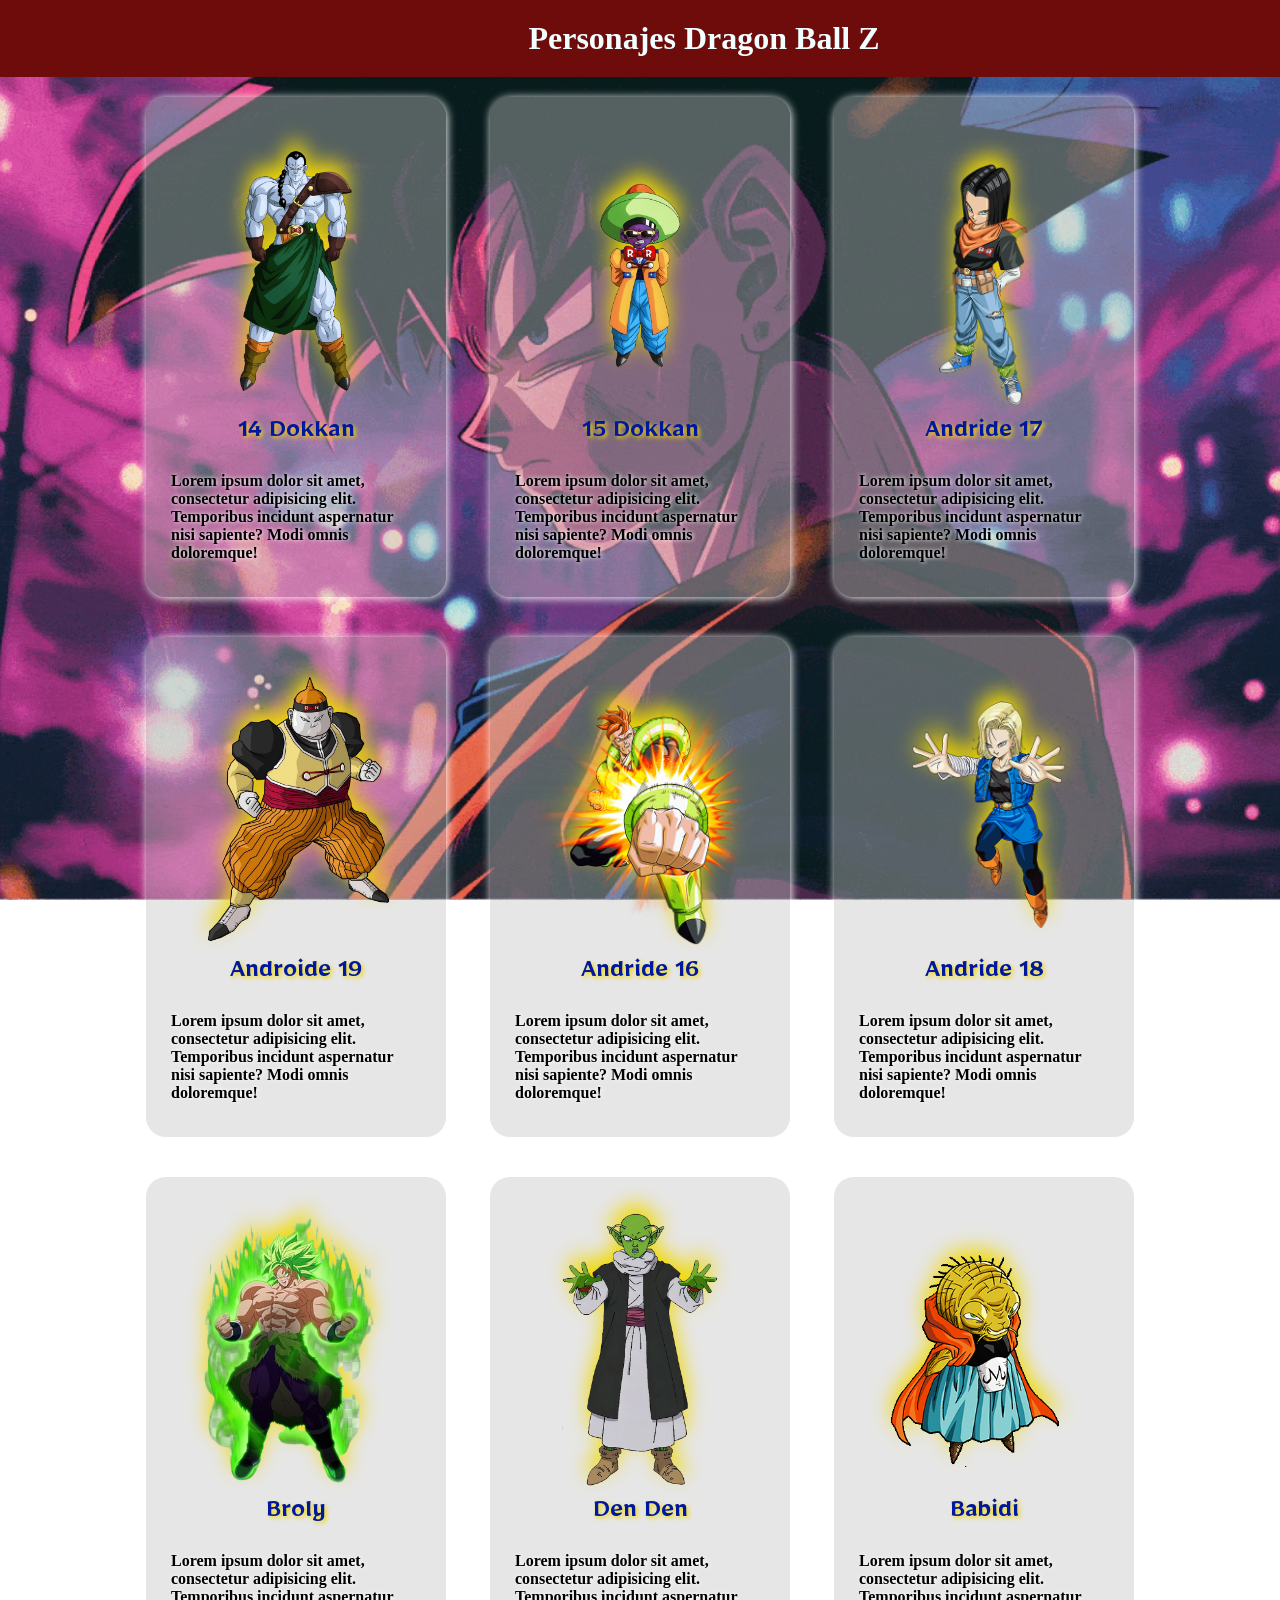
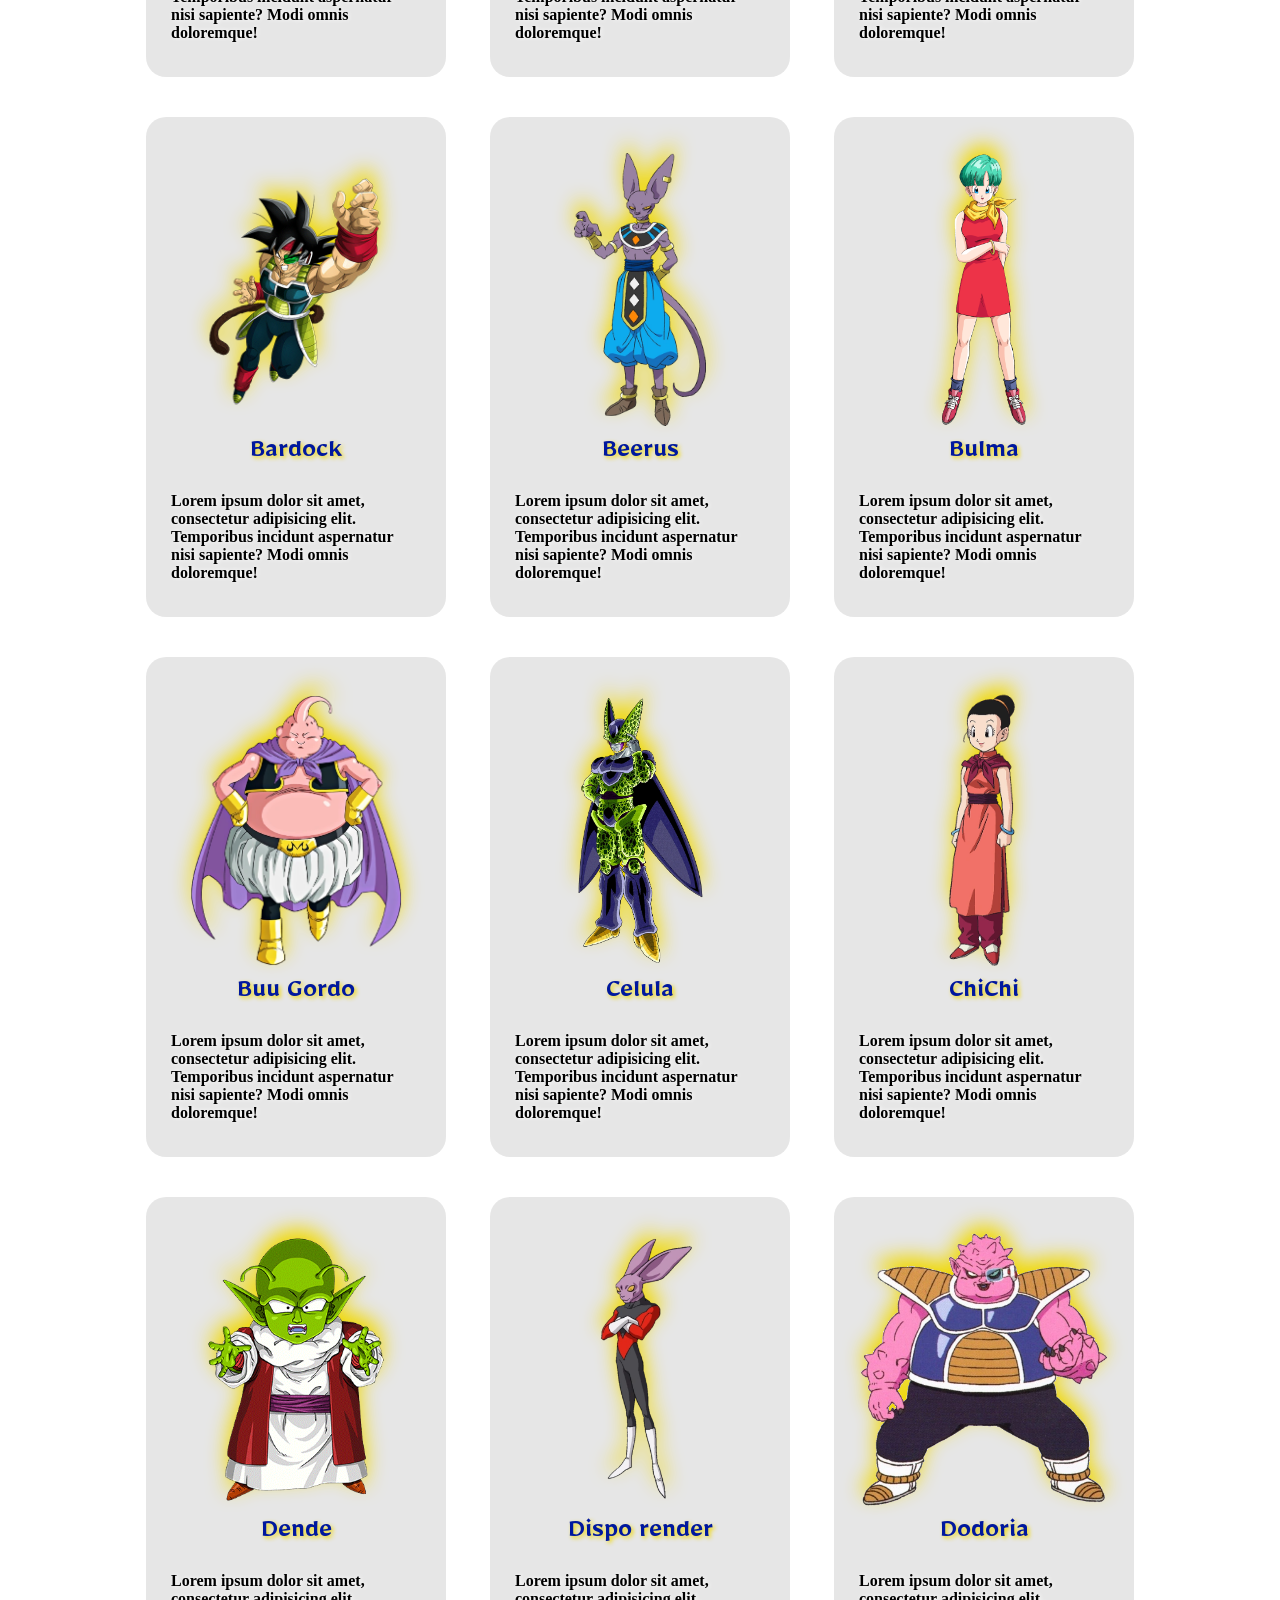
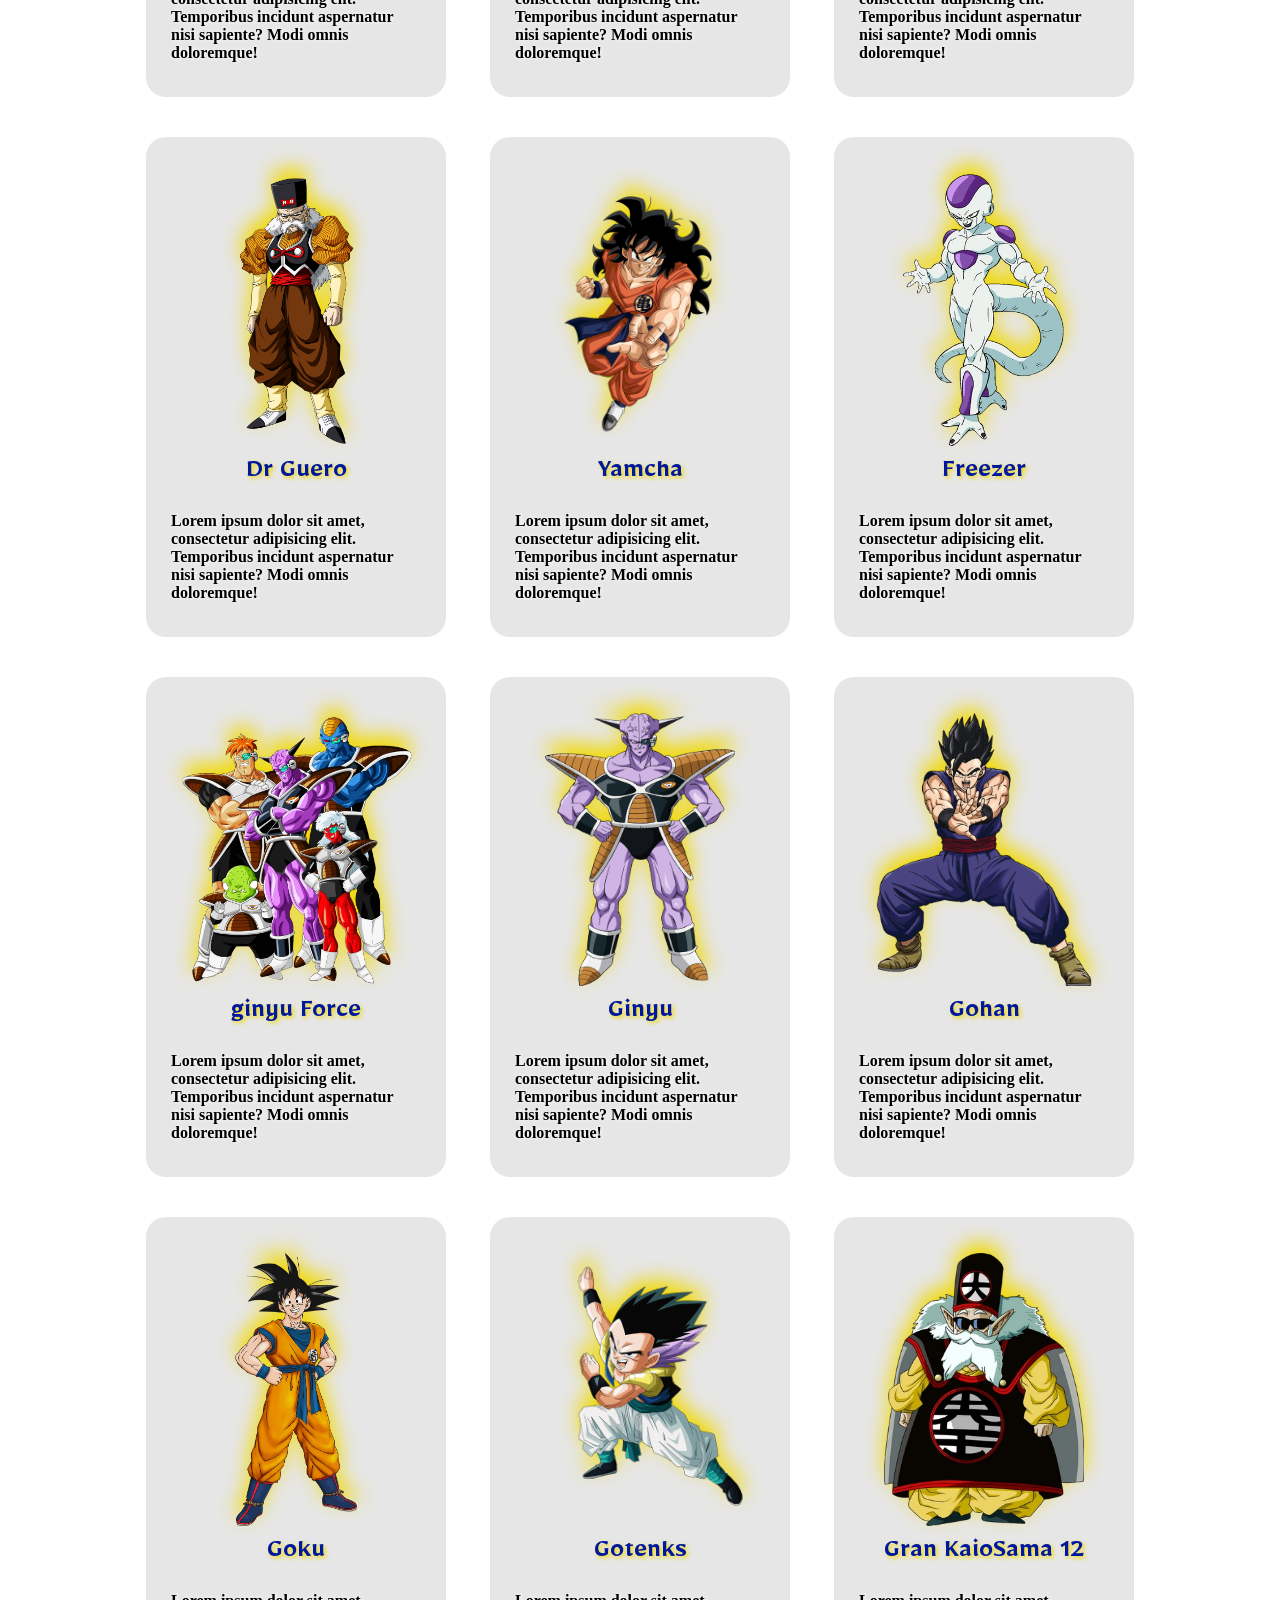
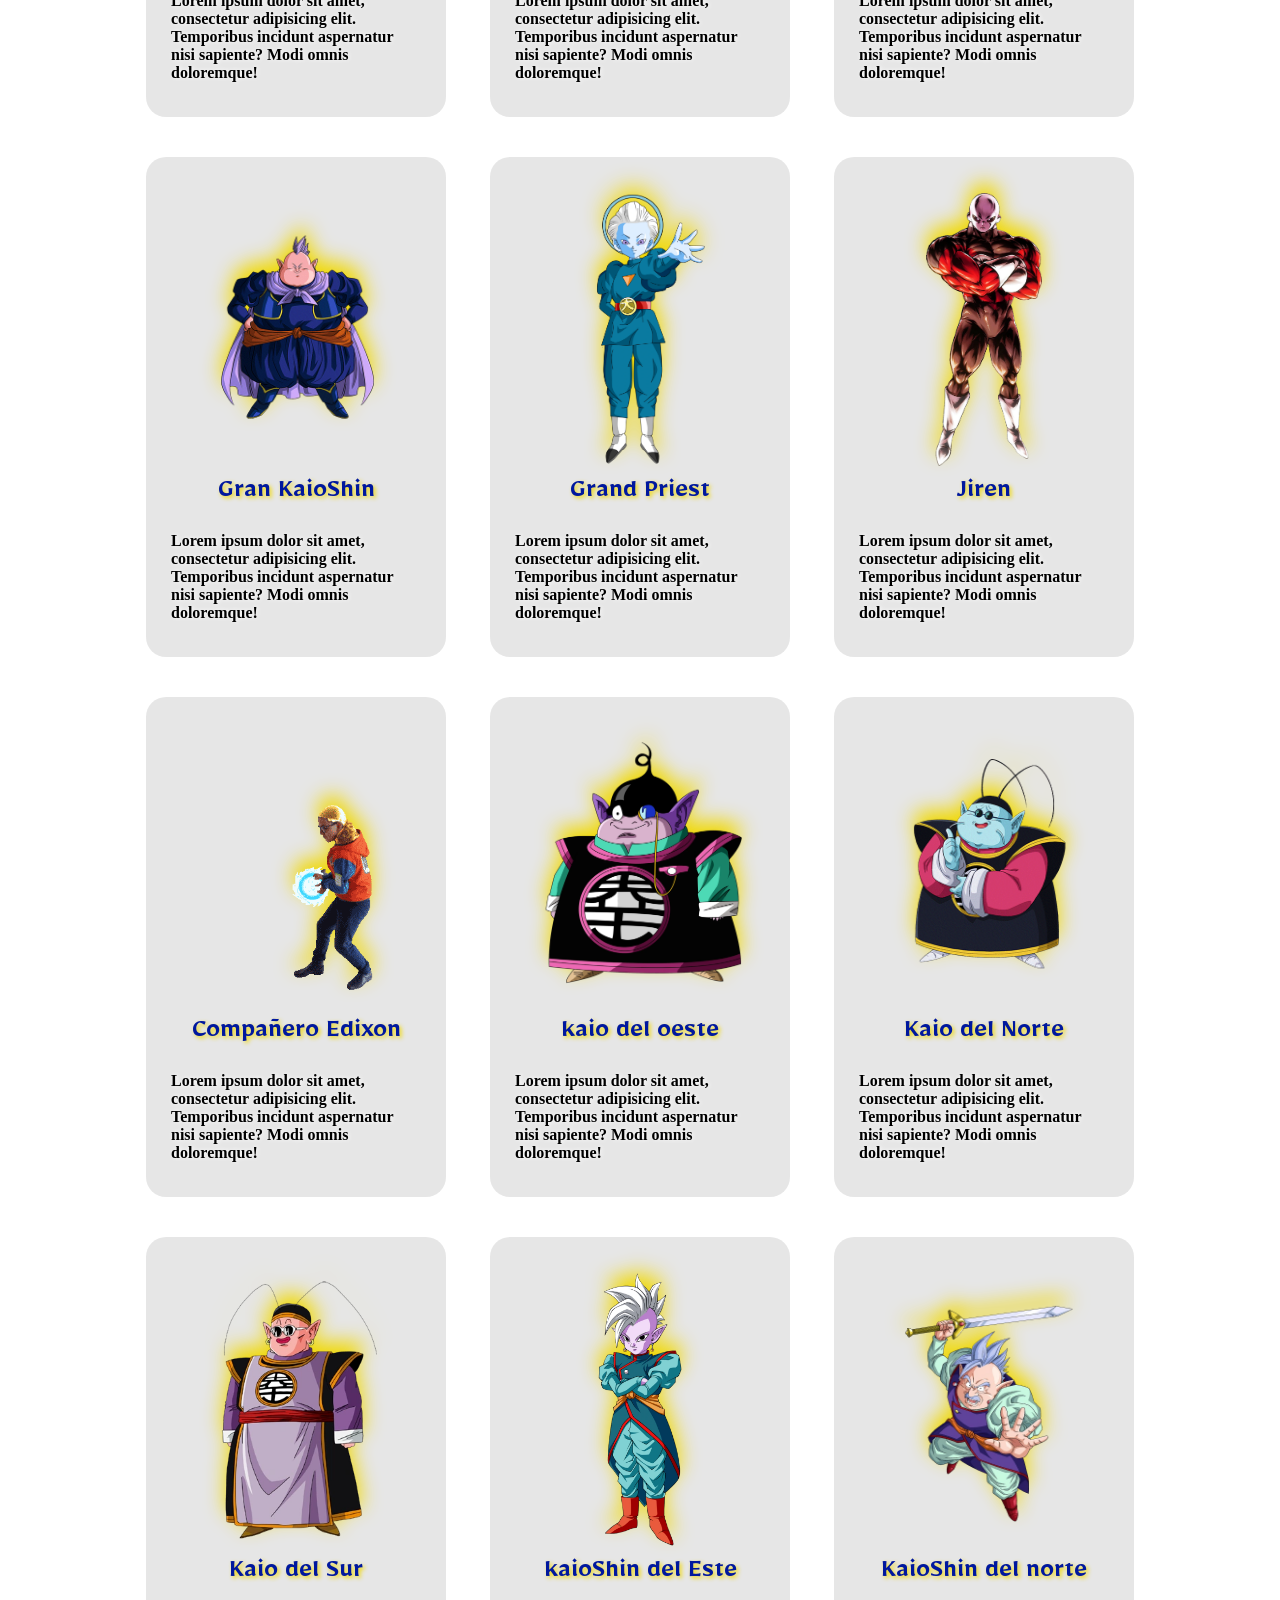
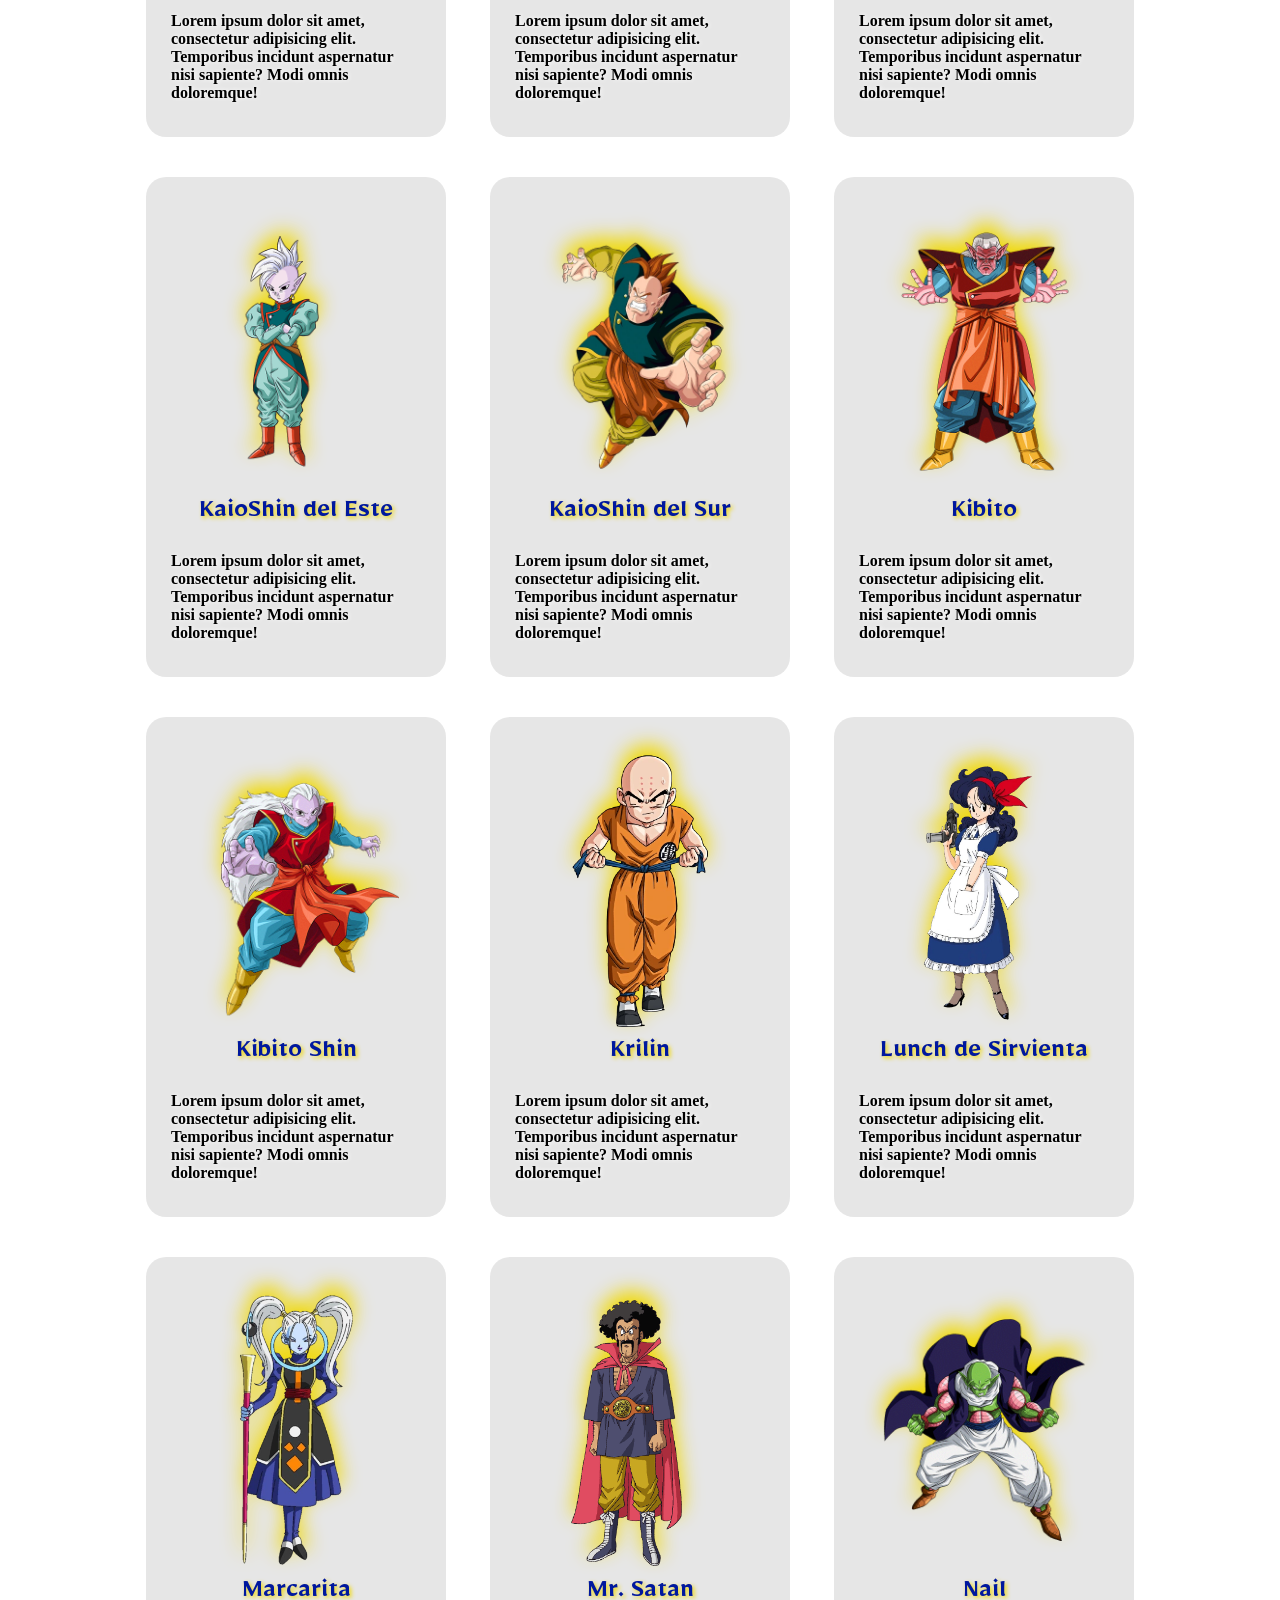
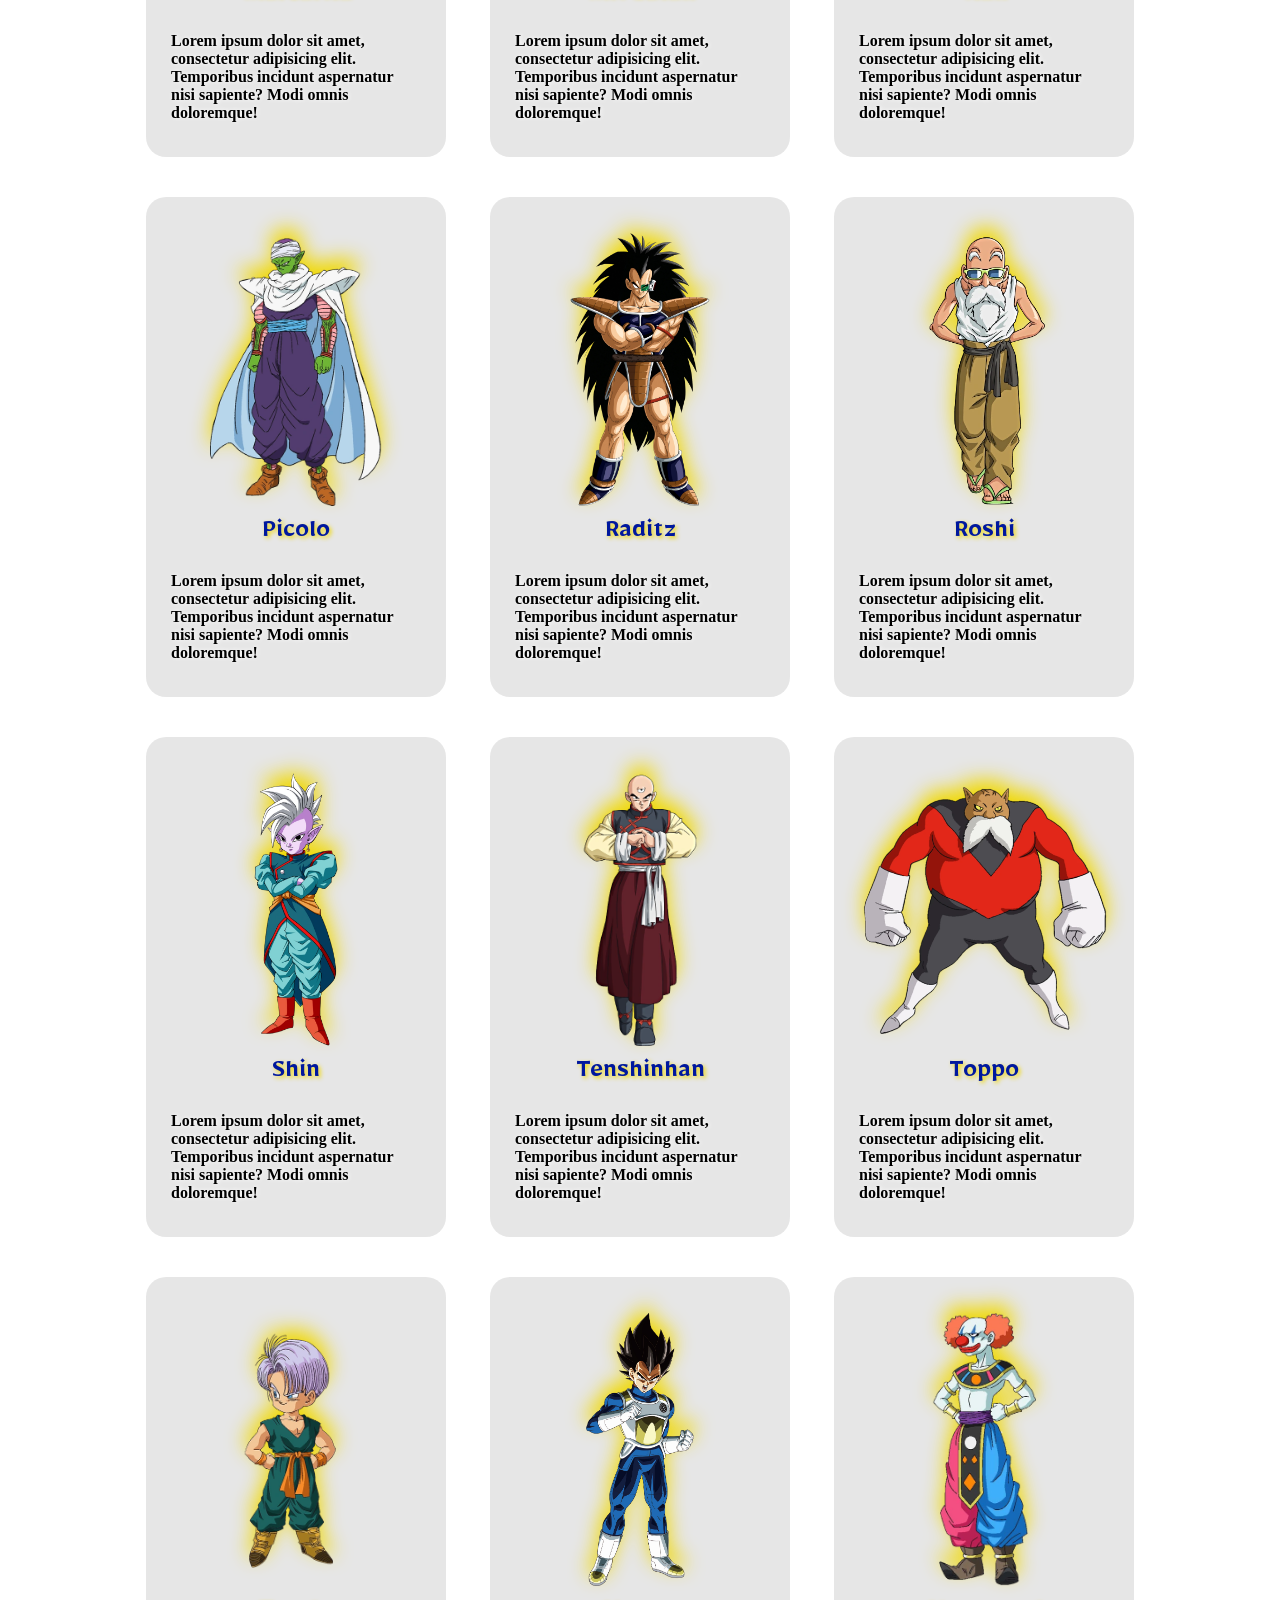
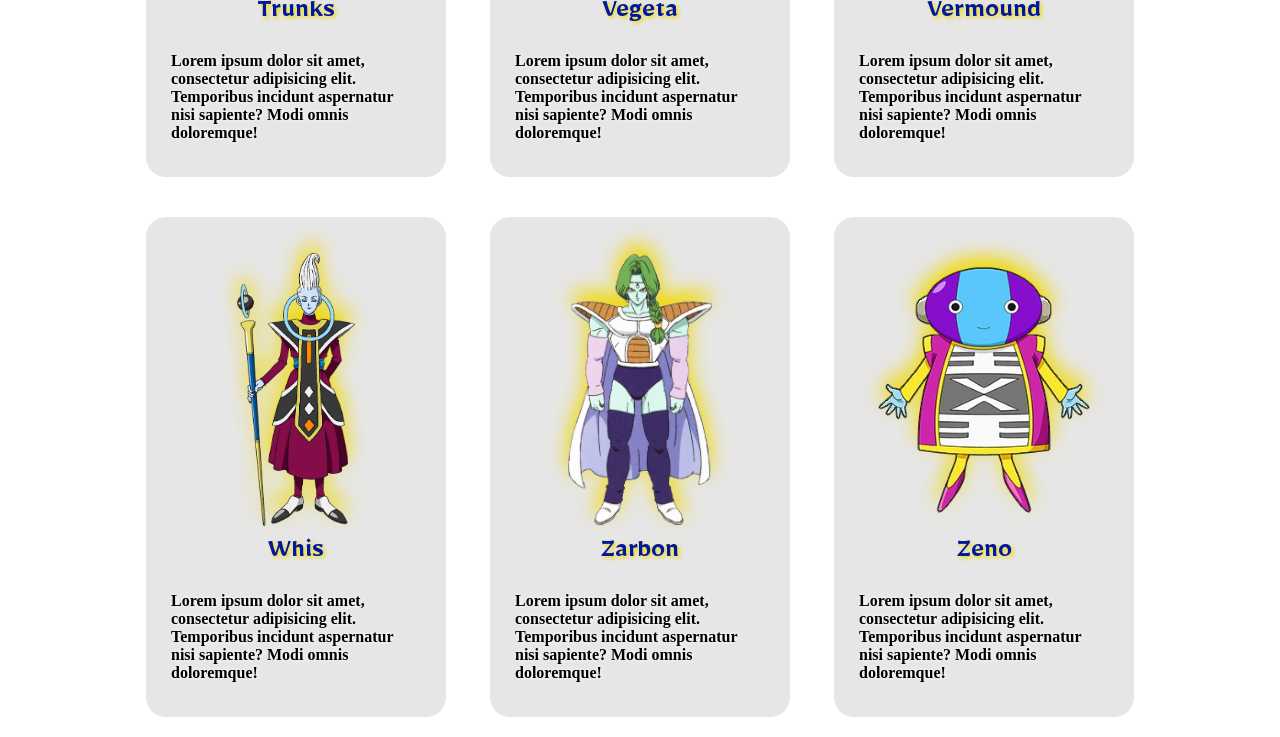
<file: index.html>
<!DOCTYPE html>
<html lang="en">

<head>
  <meta charset="UTF-8">
  <meta name="viewport" content="width=device-width, initial-scale=1.0">
  <title>cartas de goku</title>
  <link rel="stylesheet" href="estilo_cart.css">
</head>

<body>
  <header class="header">
    <h1 class="titulo">Personajes Dragon Ball Z</h1>
  </header>

  <main class="cuerpo">
    <section class="filas">
      <div class="1">
        <img src="imagen\14Dokkan.webp" alt="14Dokkan" class="imagen">
        <h1 class="nombre" id="text">14 Dokkan</h1>
        <p>Lorem ipsum dolor sit amet, consectetur adipisicing elit. Temporibus incidunt aspernatur nisi sapiente? Modi
          omnis doloremque!</p>
      </div>
      <div class="2">
        <img src="imagen\15Dokkan.webp" alt="14Dokkan" class="imagen">
        <h1 class="nombre" id="text">15 Dokkan</h1>
        <p>Lorem ipsum dolor sit amet, consectetur adipisicing elit. Temporibus incidunt aspernatur nisi sapiente? Modi
          omnis doloremque!</p>
      </div>
      <div class="3">
        <img src="imagen\17_Artwork.webp" alt="14Dokkan" class="imagen">
        <h1 class="nombre" id="text">Andride 17</h1>
        <p>Lorem ipsum dolor sit amet, consectetur adipisicing elit. Temporibus incidunt aspernatur nisi sapiente? Modi
          omnis doloremque!</p>
      </div>
    </section>

    <section class="filas">
      <div class="1">
        <img src="imagen/Android19.jpg" alt="14Dokkan" class="imagen">
        <h1 class="nombre" id="text">Androide 19</h1>
        <p>Lorem ipsum dolor sit amet, consectetur adipisicing elit. Temporibus incidunt aspernatur nisi sapiente? Modi
          omnis doloremque!</p>
      </div>
      <div class="2">
        <img src="imagen/Androide_16.webp" alt="14Dokkan" class="imagen">
        <h1 class="nombre" id="text">Andride 16</h1>
        <p>Lorem ipsum dolor sit amet, consectetur adipisicing elit. Temporibus incidunt aspernatur nisi sapiente? Modi
          omnis doloremque!</p>
      </div>
      <div class="3">
        <img src="imagen/Androide_18_Artwork.webp" alt="14Dokkan" class="imagen">
        <h1 class="nombre" id="text">Andride 18</h1>
        <p>Lorem ipsum dolor sit amet, consectetur adipisicing elit. Temporibus incidunt aspernatur nisi sapiente? Modi
          omnis doloremque!</p>
      </div>
    </section>

    <section class="filas">
      <div class="1">
        <img src="imagen/broly-removebg-preview.png" alt="broly" class="imagen">
        <h1 class="nombre" id="text">Broly</h1>
        <p>Lorem ipsum dolor sit amet, consectetur adipisicing elit. Temporibus incidunt aspernatur nisi sapiente? Modi
          omnis doloremque!</p>
      </div>
      <div class="2">
        <img src="imagen/duende.webp" alt="14Dokkan" class="imagen">
        <h1 class="nombre" id="text">Den Den</h1>
        <p>Lorem ipsum dolor sit amet, consectetur adipisicing elit. Temporibus incidunt aspernatur nisi sapiente? Modi
          omnis doloremque!</p>
      </div>
      <div class="3">
        <img src="imagen/Babidi_Artwork.webp" alt="14Dokkan" class="imagen">
        <h1 class="nombre" id="text">Babidi</h1>
        <p>Lorem ipsum dolor sit amet, consectetur adipisicing elit. Temporibus incidunt aspernatur nisi sapiente? Modi
          omnis doloremque!</p>
      </div>
    </section>

    <section class="filas">
      <div class="1">
        <img src="imagen/Bardock_Artwork.webp" alt="14Dokkan" class="imagen">
        <h1 class="nombre" id="text">Bardock</h1>
        <p>Lorem ipsum dolor sit amet, consectetur adipisicing elit. Temporibus incidunt aspernatur nisi sapiente? Modi
          omnis doloremque!</p>
      </div>
      <div class="2">
        <img src="imagen/Beerus_DBS_Broly_Artwork.webp" alt="14Dokkan" class="imagen">
        <h1 class="nombre" id="text">Beerus</h1>
        <p>Lorem ipsum dolor sit amet, consectetur adipisicing elit. Temporibus incidunt aspernatur nisi sapiente? Modi
          omnis doloremque!</p>
      </div>
      <div class="3">
        <img src="imagen/bulma.webp" alt="14Dokkan" class="imagen">
        <h1 class="nombre" id="text">Bulma</h1>
        <p>Lorem ipsum dolor sit amet, consectetur adipisicing elit. Temporibus incidunt aspernatur nisi sapiente? Modi
          omnis doloremque!</p>
      </div>
    </section>

    <section class="filas">
      <div class="1">
        <img src="imagen/BuuGordo_Universo7.webp" alt="14Dokkan" class="imagen">
        <h1 class="nombre" id="text">Buu Gordo</h1>
        <p>Lorem ipsum dolor sit amet, consectetur adipisicing elit. Temporibus incidunt aspernatur nisi sapiente? Modi
          omnis doloremque!</p>
      </div>
      <div class="2">
        <img src="imagen/celula.webp" alt="14Dokkan" class="imagen">
        <h1 class="nombre" id="text">Celula</h1>
        <p>Lorem ipsum dolor sit amet, consectetur adipisicing elit. Temporibus incidunt aspernatur nisi sapiente? Modi
          omnis doloremque!</p>
      </div>
      <div class="3">
        <img src="imagen/ChiChi_DBS.webp" alt="14Dokkan" class="imagen">
        <h1 class="nombre" id="text">ChiChi</h1>
        <p>Lorem ipsum dolor sit amet, consectetur adipisicing elit. Temporibus incidunt aspernatur nisi sapiente? Modi
          omnis doloremque!</p>
      </div>
    </section>

    <section class="filas">
      <div class="1">
        <img src="imagen/Dende_Artwork.webp" alt="14Dokkan" class="imagen">
        <h1 class="nombre" id="text">Dende</h1>
        <p>Lorem ipsum dolor sit amet, consectetur adipisicing elit. Temporibus incidunt aspernatur nisi sapiente? Modi
          omnis doloremque!</p>
      </div>
      <div class="2">
        <img src="imagen/Dispo_render.webp" alt="14Dokkan" class="imagen">
        <h1 class="nombre" id="text">Dispo render</h1>
        <p>Lorem ipsum dolor sit amet, consectetur adipisicing elit. Temporibus incidunt aspernatur nisi sapiente? Modi
          omnis doloremque!</p>
      </div>
      <div class="3">
        <img src="imagen/dodoria.webp" alt="14Dokkan" class="imagen">
        <h1 class="nombre" id="text">Dodoria</h1>
        <p>Lorem ipsum dolor sit amet, consectetur adipisicing elit. Temporibus incidunt aspernatur nisi sapiente? Modi
          omnis doloremque!</p>
      </div>
    </section>

    <section class="filas">
      <div class="1">
        <img src="imagen/Dr._Gero nadroide 20.webp" alt="14Dokkan" class="imagen">
        <h1 class="nombre" id="text">Dr Guero</h1>
        <p>Lorem ipsum dolor sit amet, consectetur adipisicing elit. Temporibus incidunt aspernatur nisi sapiente? Modi
          omnis doloremque!</p>
      </div>
      <div class="2">
        <img src="imagen/Final_Yamcha.webp" alt="14Dokkan" class="imagen">
        <h1 class="nombre" id="text">Yamcha</h1>
        <p>Lorem ipsum dolor sit amet, consectetur adipisicing elit. Temporibus incidunt aspernatur nisi sapiente? Modi
          omnis doloremque!</p>
      </div>
      <div class="3">
        <img src="imagen/Freezer.webp" alt="14Dokkan" class="imagen">
        <h1 class="nombre" id="text">Freezer</h1>
        <p>Lorem ipsum dolor sit amet, consectetur adipisicing elit. Temporibus incidunt aspernatur nisi sapiente? Modi
          omnis doloremque!</p>
      </div>
    </section>

    <section class="filas">
      <div class="1">
        <img src="imagen/ginyu_force.webp" alt="14Dokkan" class="imagen">
        <h1 class="nombre" id="text">ginyu Force</h1>
        <p>Lorem ipsum dolor sit amet, consectetur adipisicing elit. Temporibus incidunt aspernatur nisi sapiente? Modi
          omnis doloremque!</p>
      </div>
      <div class="2">
        <img src="imagen/ginyu.webp" alt="14Dokkan" class="imagen">
        <h1 class="nombre" id="text">Ginyu</h1>
        <p>Lorem ipsum dolor sit amet, consectetur adipisicing elit. Temporibus incidunt aspernatur nisi sapiente? Modi
          omnis doloremque!</p>
      </div>
      <div class="3">
        <img src="imagen/gohan.webp" alt="14Dokkan" class="imagen">
        <h1 class="nombre" id="text">Gohan</h1>
        <p>Lorem ipsum dolor sit amet, consectetur adipisicing elit. Temporibus incidunt aspernatur nisi sapiente? Modi
          omnis doloremque!</p>
      </div>
    </section>

    <section class="filas">
      <div class="1">
        <img src="imagen/goku_normal.webp" alt="14Dokkan" class="imagen">
        <h1 class="nombre" id="text">Goku</h1>
        <p>Lorem ipsum dolor sit amet, consectetur adipisicing elit. Temporibus incidunt aspernatur nisi sapiente? Modi
          omnis doloremque!</p>
      </div>
      <div class="2">
        <img src="imagen/Gotenks_Artwork.webp" alt="14Dokkan" class="imagen">
        <h1 class="nombre" id="text">Gotenks</h1>
        <p>Lorem ipsum dolor sit amet, consectetur adipisicing elit. Temporibus incidunt aspernatur nisi sapiente? Modi
          omnis doloremque!</p>
      </div>
      <div class="3">
        <img src="imagen/Gran_kaio_sama12.webp" alt="14Dokkan" class="imagen">
        <h1 class="nombre" id="text">Gran KaioSama 12</h1>
        <p>Lorem ipsum dolor sit amet, consectetur adipisicing elit. Temporibus incidunt aspernatur nisi sapiente? Modi
          omnis doloremque!</p>
      </div>
    </section>

    <section class="filas">
      <div class="1">
        <img src="imagen/Gran_Kaio-shin_Artwork.webp" alt="14Dokkan" class="imagen">
        <h1 class="nombre" id="text">Gran KaioShin</h1>
        <p>Lorem ipsum dolor sit amet, consectetur adipisicing elit. Temporibus incidunt aspernatur nisi sapiente? Modi
          omnis doloremque!</p>
      </div>
      <div class="2">
        <img src="imagen/Grand priest.webp" alt="14Dokkan" class="imagen">
        <h1 class="nombre" id="text">Grand Priest</h1>
        <p>Lorem ipsum dolor sit amet, consectetur adipisicing elit. Temporibus incidunt aspernatur nisi sapiente? Modi
          omnis doloremque!</p>
      </div>
      <div class="3">
        <img src="imagen/Jiren.webp" alt="14Dokkan" class="imagen">
        <h1 class="nombre" id="text">Jiren</h1>
        <p>Lorem ipsum dolor sit amet, consectetur adipisicing elit. Temporibus incidunt aspernatur nisi sapiente? Modi
          omnis doloremque!</p>
      </div>
    </section>

    <section class="filas">
      <div class="1">
        <img src="imagen/2.gif" alt="14Dokkan" class="imagen">
        <h1 class="nombre" id="text">Compañero Edixon</h1>
        <p>Lorem ipsum dolor sit amet, consectetur adipisicing elit. Temporibus incidunt aspernatur nisi sapiente? Modi
          omnis doloremque!</p>
      </div>
      <div class="2">
        <img src="imagen/Kaio del oeste.webp" alt="kaio del oeste" class="imagen">
        <h1 class="nombre" id="text">kaio del oeste</h1>
        <p>Lorem ipsum dolor sit amet, consectetur adipisicing elit. Temporibus incidunt aspernatur nisi sapiente? Modi
          omnis doloremque!</p>
      </div>
      <div class="3">
        <img src="imagen/Kaio_del_Norte.webp" alt="14Dokkan" class="imagen">
        <h1 class="nombre" id="text">Kaio del Norte</h1>
        <p>Lorem ipsum dolor sit amet, consectetur adipisicing elit. Temporibus incidunt aspernatur nisi sapiente? Modi
          omnis doloremque!</p>
      </div>
    </section>

    <section class="filas">
      <div class="1">
        <img src="imagen/Kaio_del_sur_cuerpo_completo.webp" alt="14Dokkan" class="imagen">
        <h1 class="nombre" id="text">Kaio del Sur</h1>
        <p>Lorem ipsum dolor sit amet, consectetur adipisicing elit. Temporibus incidunt aspernatur nisi sapiente? Modi
          omnis doloremque!</p>
      </div>
      <div class="2">
        <img src="imagen/kaio-shin del este.webp" alt="14Dokkan" class="imagen">
        <h1 class="nombre" id="text">kaioShin del Este</h1>
        <p>Lorem ipsum dolor sit amet, consectetur adipisicing elit. Temporibus incidunt aspernatur nisi sapiente? Modi
          omnis doloremque!</p>
      </div>
      <div class="3">
        <img src="imagen/Kaio-shin del norte.webp" alt="14Dokkan" class="imagen">
        <h1 class="nombre" id="text">KaioShin del norte</h1>
        <p>Lorem ipsum dolor sit amet, consectetur adipisicing elit. Temporibus incidunt aspernatur nisi sapiente? Modi
          omnis doloremque!</p>
      </div>
    </section>

    <section class="filas">
      <div class="1">
        <img src="imagen/Kaio-shin_del_este_Artwork.webp" alt="14Dokkan" class="imagen">
        <h1 class="nombre" id="text">KaioShin del Este</h1>
        <p>Lorem ipsum dolor sit amet, consectetur adipisicing elit. Temporibus incidunt aspernatur nisi sapiente? Modi
          omnis doloremque!</p>
      </div>
      <div class="2">
        <img src="imagen/Kaio-shin_del_Sur_Dokkan.webp" alt="14Dokkan" class="imagen">
        <h1 class="nombre" id="text">KaioShin del Sur</h1>
        <p>Lorem ipsum dolor sit amet, consectetur adipisicing elit. Temporibus incidunt aspernatur nisi sapiente? Modi
          omnis doloremque!</p>
      </div>
      <div class="3">
        <img src="imagen/Kibito_Artwork.webp" alt="14Dokkan" class="imagen">
        <h1 class="nombre" id="text">Kibito</h1>
        <p>Lorem ipsum dolor sit amet, consectetur adipisicing elit. Temporibus incidunt aspernatur nisi sapiente? Modi
          omnis doloremque!</p>
      </div>
    </section>

    <section class="filas">
      <div class="1">
        <img src="imagen/Kibito_shin_Artwork.webp" alt="14Dokkan" class="imagen">
        <h1 class="nombre" id="text">Kibito Shin</h1>
        <p>Lorem ipsum dolor sit amet, consectetur adipisicing elit. Temporibus incidunt aspernatur nisi sapiente? Modi
          omnis doloremque!</p>
      </div>
      <div class="2">
        <img src="imagen/Krilin_Universo7.webp" alt="14Dokkan" class="imagen">
        <h1 class="nombre" id="text">Krilin</h1>
        <p>Lorem ipsum dolor sit amet, consectetur adipisicing elit. Temporibus incidunt aspernatur nisi sapiente? Modi
          omnis doloremque!</p>
      </div>
      <div class="3">
        <img src="imagen/Lunch_traje_de_sirvienta_en_el_manga.webp" alt="14Dokkan" class="imagen">
        <h1 class="nombre" id="text">Lunch de Sirvienta</h1>
        <p>Lorem ipsum dolor sit amet, consectetur adipisicing elit. Temporibus incidunt aspernatur nisi sapiente? Modi
          omnis doloremque!</p>
      </div>
    </section>

    <section class="filas">
      <div class="1">
        <img src="imagen/Marcarita.webp" alt="14Dokkan" class="imagen">
        <h1 class="nombre" id="text">Marcarita</h1>
        <p>Lorem ipsum dolor sit amet, consectetur adipisicing elit. Temporibus incidunt aspernatur nisi sapiente? Modi
          omnis doloremque!</p>
      </div>
      <div class="2">
        <img src="imagen/Mr_Satan_DBSuper.webp" alt="14Dokkan" class="imagen">
        <h1 class="nombre" id="text">Mr. Satan</h1>
        <p>Lorem ipsum dolor sit amet, consectetur adipisicing elit. Temporibus incidunt aspernatur nisi sapiente? Modi
          omnis doloremque!</p>
      </div>
      <div class="3">
        <img src="imagen/Nail_Artwork.webp" alt="14Dokkan" class="imagen">
        <h1 class="nombre" id="text">Nail</h1>
        <p>Lorem ipsum dolor sit amet, consectetur adipisicing elit. Temporibus incidunt aspernatur nisi sapiente? Modi
          omnis doloremque!</p>
      </div>
    </section>

    <section class="filas">
      <div class="1">
        <img src="imagen/picolo_normal.webp" alt="14Dokkan" class="imagen">
        <h1 class="nombre" id="text">Picolo</h1>
        <p>Lorem ipsum dolor sit amet, consectetur adipisicing elit. Temporibus incidunt aspernatur nisi sapiente? Modi
          omnis doloremque!</p>
      </div>
      <div class="2">
        <img src="imagen/Raditz_artwork_Dokkan.webp" alt="14Dokkan" class="imagen">
        <h1 class="nombre" id="text">Raditz</h1>
        <p>Lorem ipsum dolor sit amet, consectetur adipisicing elit. Temporibus incidunt aspernatur nisi sapiente? Modi
          omnis doloremque!</p>
      </div>
      <div class="3">
        <img src="imagen/roshi.webp" alt="14Dokkan" class="imagen">
        <h1 class="nombre" id="text">Roshi</h1>
        <p>Lorem ipsum dolor sit amet, consectetur adipisicing elit. Temporibus incidunt aspernatur nisi sapiente? Modi
          omnis doloremque!</p>
      </div>
    </section>

    <section class="filas">
      <div class="1">
        <img src="imagen/Shin_en_Bucchigiri_Match.webp" alt="14Dokkan" class="imagen">
        <h1 class="nombre" id="text">Shin</h1>
        <p>Lorem ipsum dolor sit amet, consectetur adipisicing elit. Temporibus incidunt aspernatur nisi sapiente? Modi
          omnis doloremque!</p>
      </div>
      <div class="2">
        <img src="imagen/Tenshinhan_Universo7.webp" alt="14Dokkan" class="imagen">
        <h1 class="nombre" id="text">Tenshinhan</h1>
        <p>Lorem ipsum dolor sit amet, consectetur adipisicing elit. Temporibus incidunt aspernatur nisi sapiente? Modi
          omnis doloremque!</p>
      </div>
      <div class="3">
        <img src="imagen/Toppo.webp" alt="14Dokkan" class="imagen">
        <h1 class="nombre" id="text">Toppo</h1>
        <p>Lorem ipsum dolor sit amet, consectetur adipisicing elit. Temporibus incidunt aspernatur nisi sapiente? Modi
          omnis doloremque!</p>
      </div>
    </section>

    <section class="filas">
      <div class="1">
        <img src="imagen/Trunks_Buu_Artwork.webp" alt="14Dokkan" class="imagen">
        <h1 class="nombre" id="text">Trunks</h1>
        <p>Lorem ipsum dolor sit amet, consectetur adipisicing elit. Temporibus incidunt aspernatur nisi sapiente? Modi
          omnis doloremque!</p>
      </div>
      <div class="2">
        <img src="imagen/vegeta_normal.webp" alt="14Dokkan" class="imagen">
        <h1 class="nombre" id="text">Vegeta</h1>
        <p>Lorem ipsum dolor sit amet, consectetur adipisicing elit. Temporibus incidunt aspernatur nisi sapiente? Modi
          omnis doloremque!</p>
      </div>
      <div class="3">
        <img src="imagen/Vermoud.webp" alt="14Dokkan" class="imagen">
        <h1 class="nombre" id="text">Vermound</h1>
        <p>Lorem ipsum dolor sit amet, consectetur adipisicing elit. Temporibus incidunt aspernatur nisi sapiente? Modi
          omnis doloremque!</p>
      </div>
    </section>

    <section class="filas">
      <div class="1">
        <img src="imagen/Whis_DBS_Broly_Artwork.webp" alt="14Dokkan" class="imagen">
        <h1 class="nombre" id="text">Whis</h1>
        <p>Lorem ipsum dolor sit amet, consectetur adipisicing elit. Temporibus incidunt aspernatur nisi sapiente? Modi
          omnis doloremque!</p>
      </div>
      <div class="2">
        <img src="imagen/zarbon.webp" alt="14Dokkan" class="imagen">
        <h1 class="nombre" id="text">Zarbon</h1>
        <p>Lorem ipsum dolor sit amet, consectetur adipisicing elit. Temporibus incidunt aspernatur nisi sapiente? Modi
          omnis doloremque!</p>
      </div>
      <div class="3">
        <img src="imagen/Zeno_Artwork.webp" alt="14Dokkan" class="imagen">
        <h1 class="nombre" id="text">Zeno</h1>
        <p>Lorem ipsum dolor sit amet, consectetur adipisicing elit. Temporibus incidunt aspernatur nisi sapiente? Modi
          omnis doloremque!</p>
      </div>
    </section>
  </main>

</body>

</html>
</file>
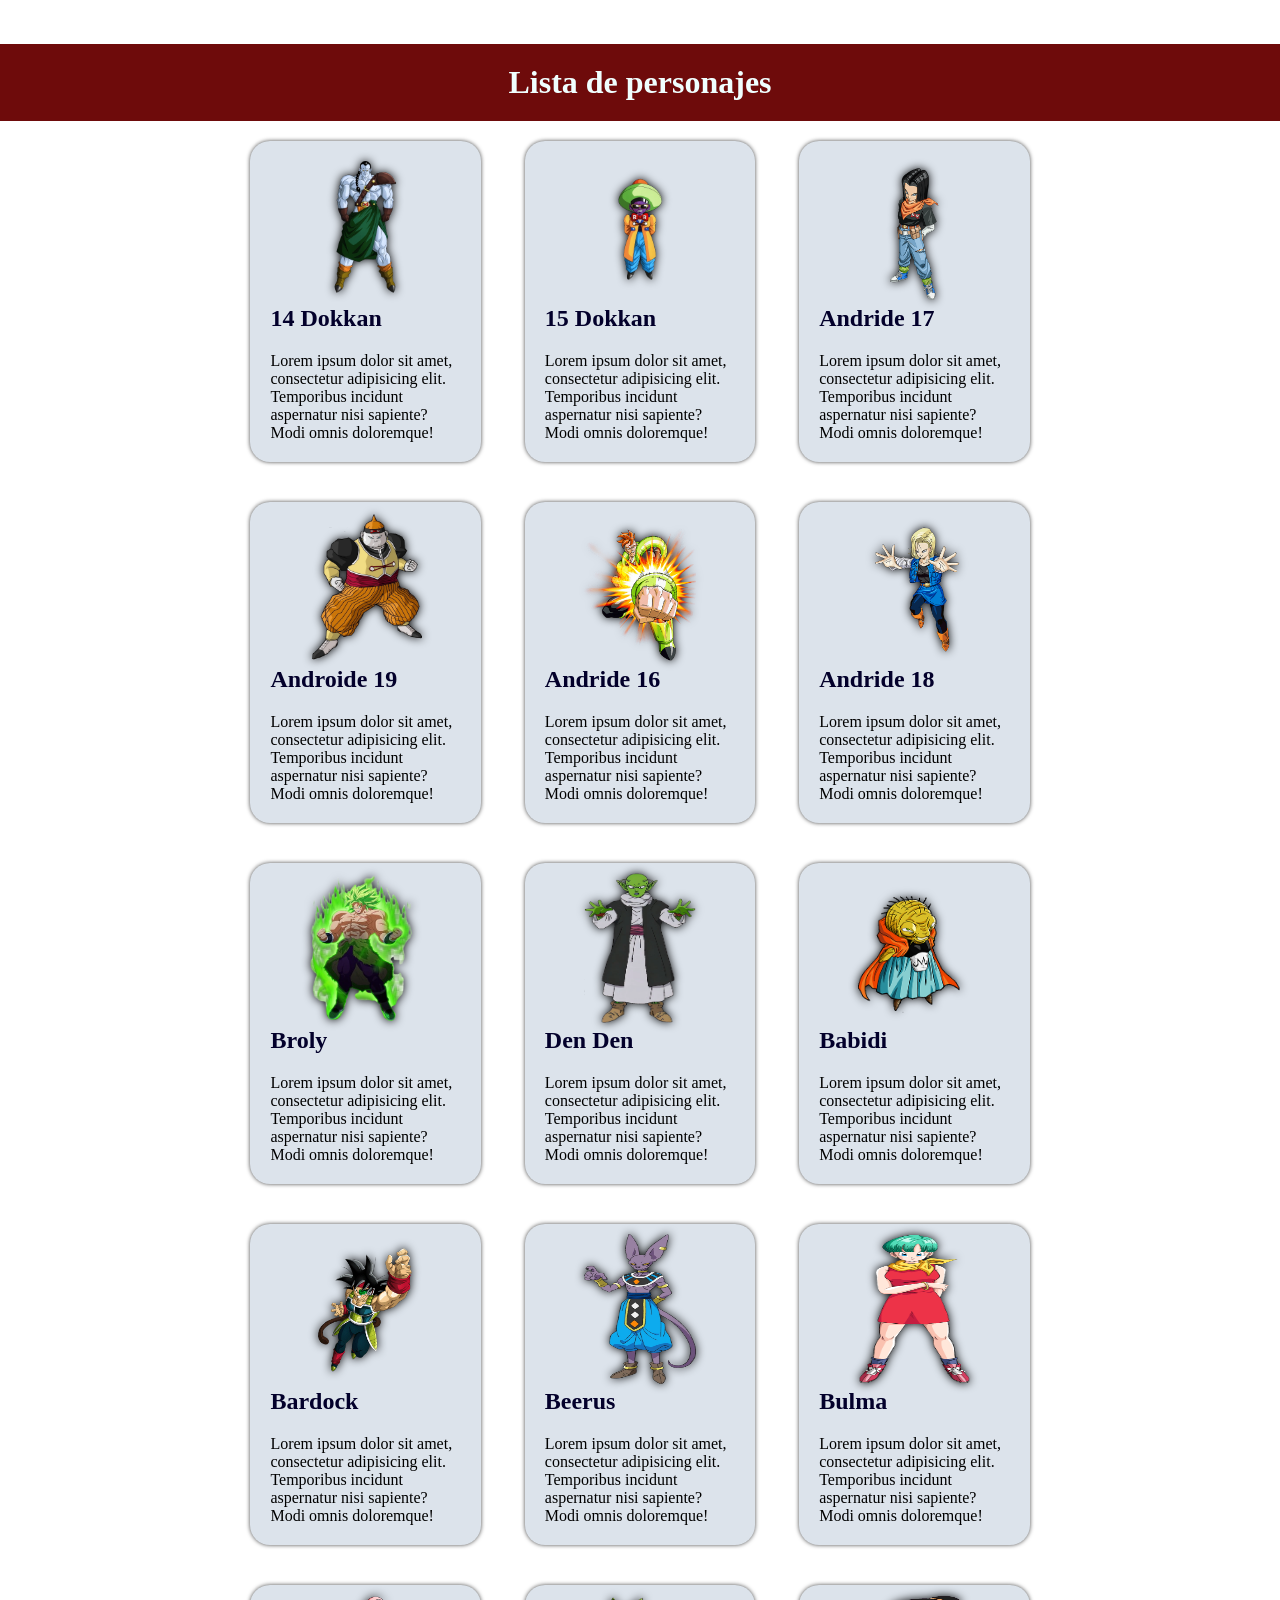
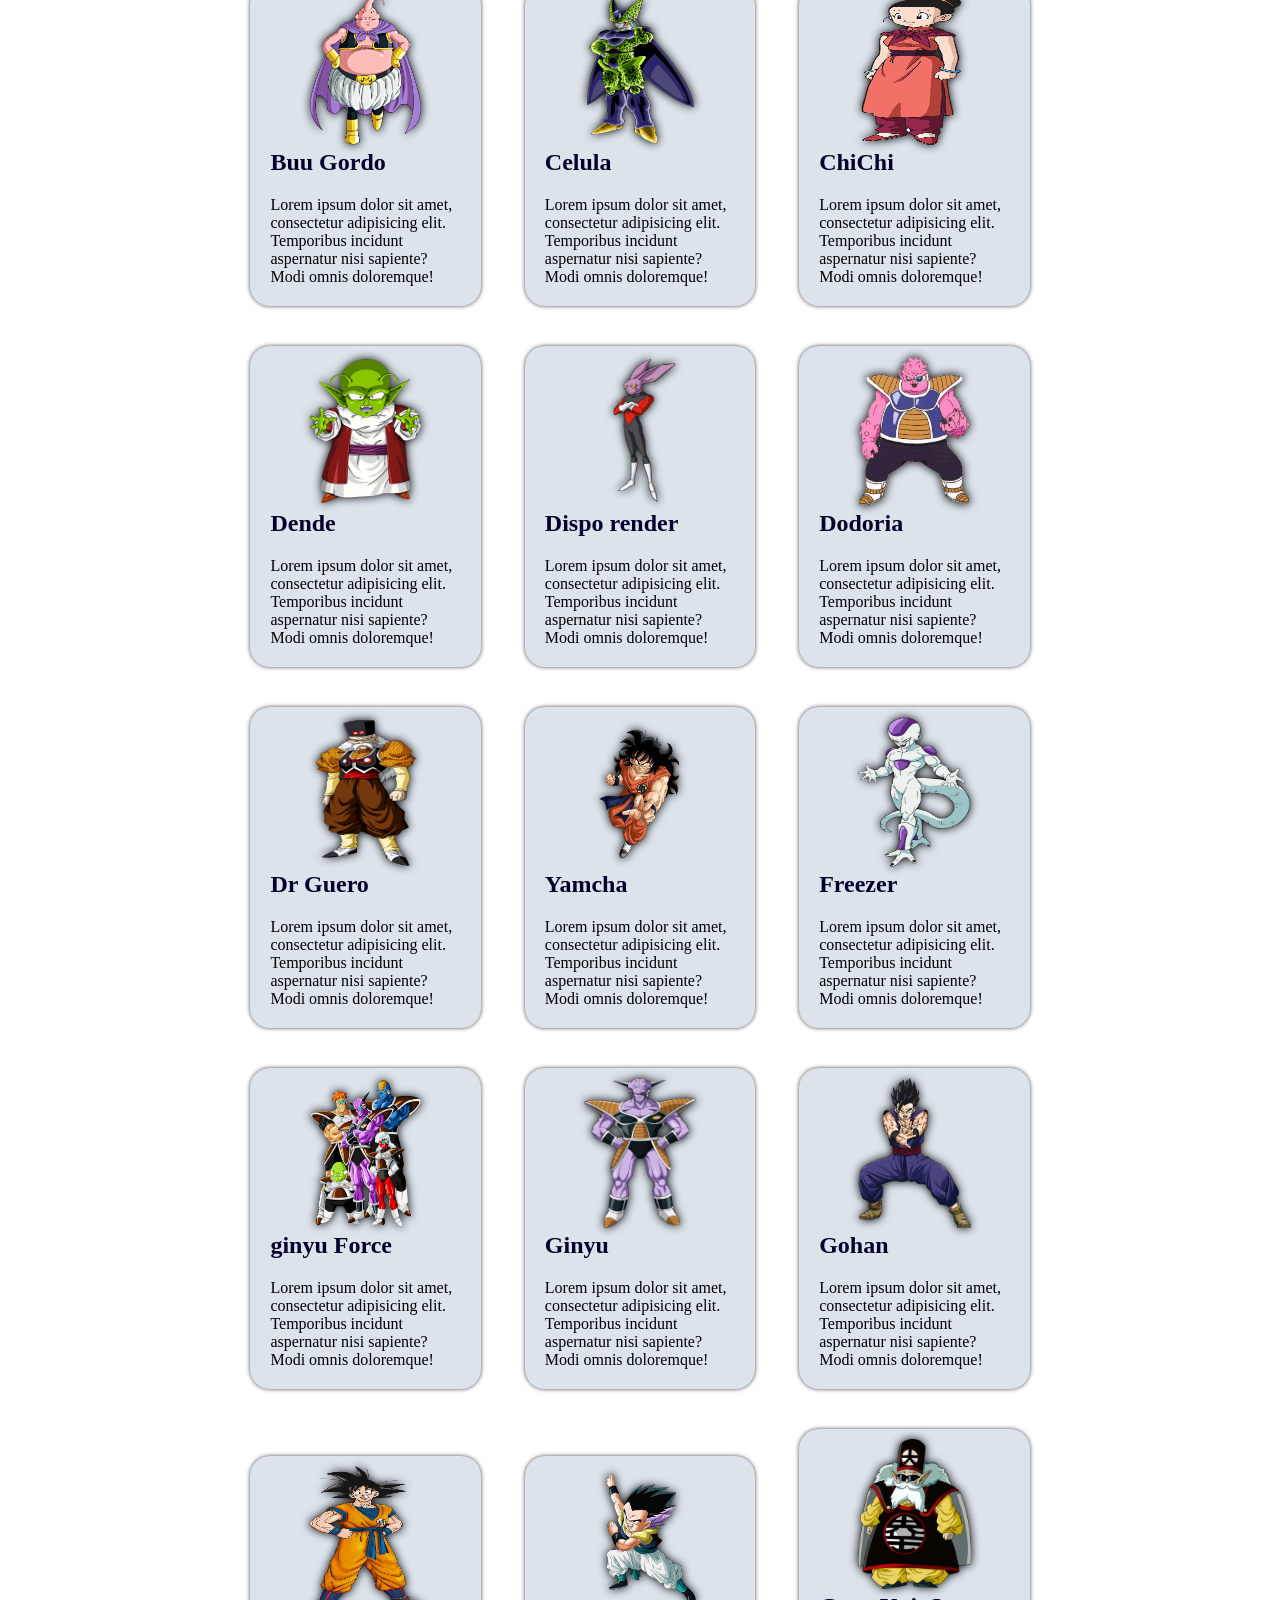
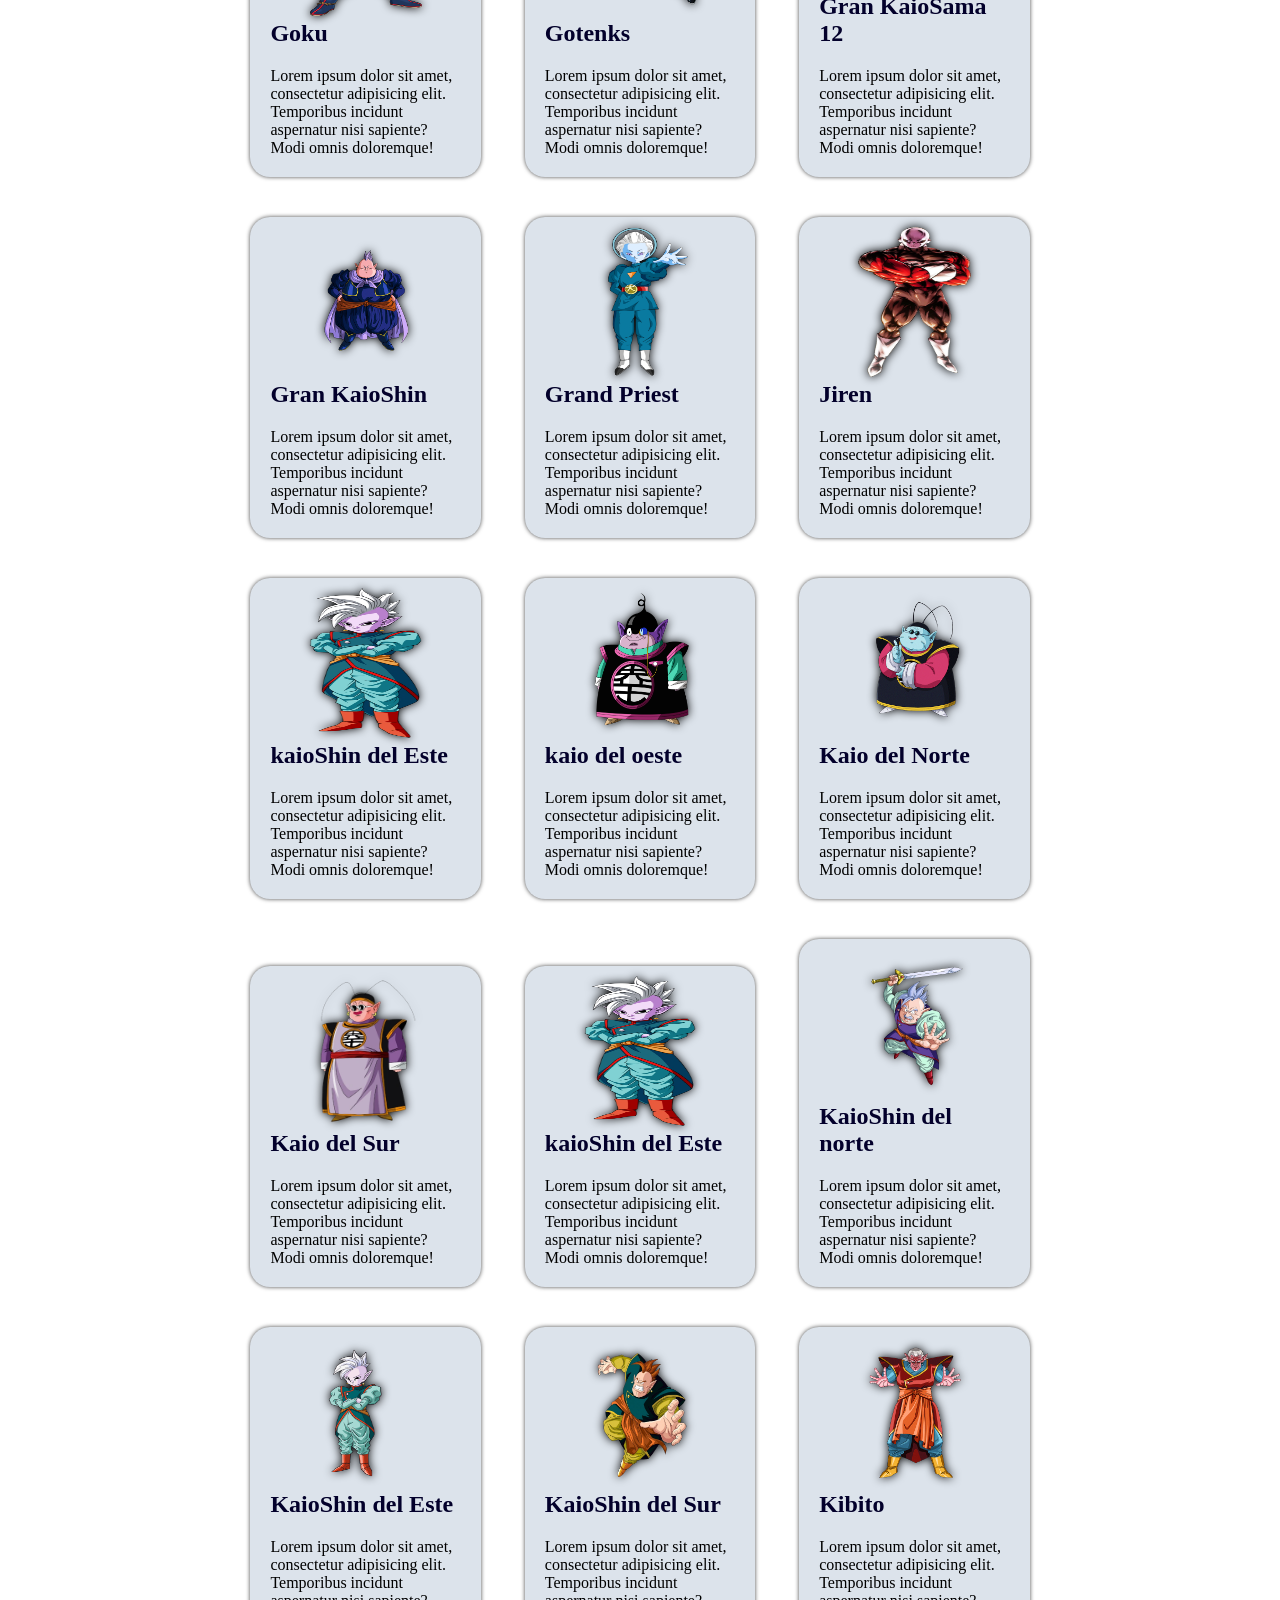
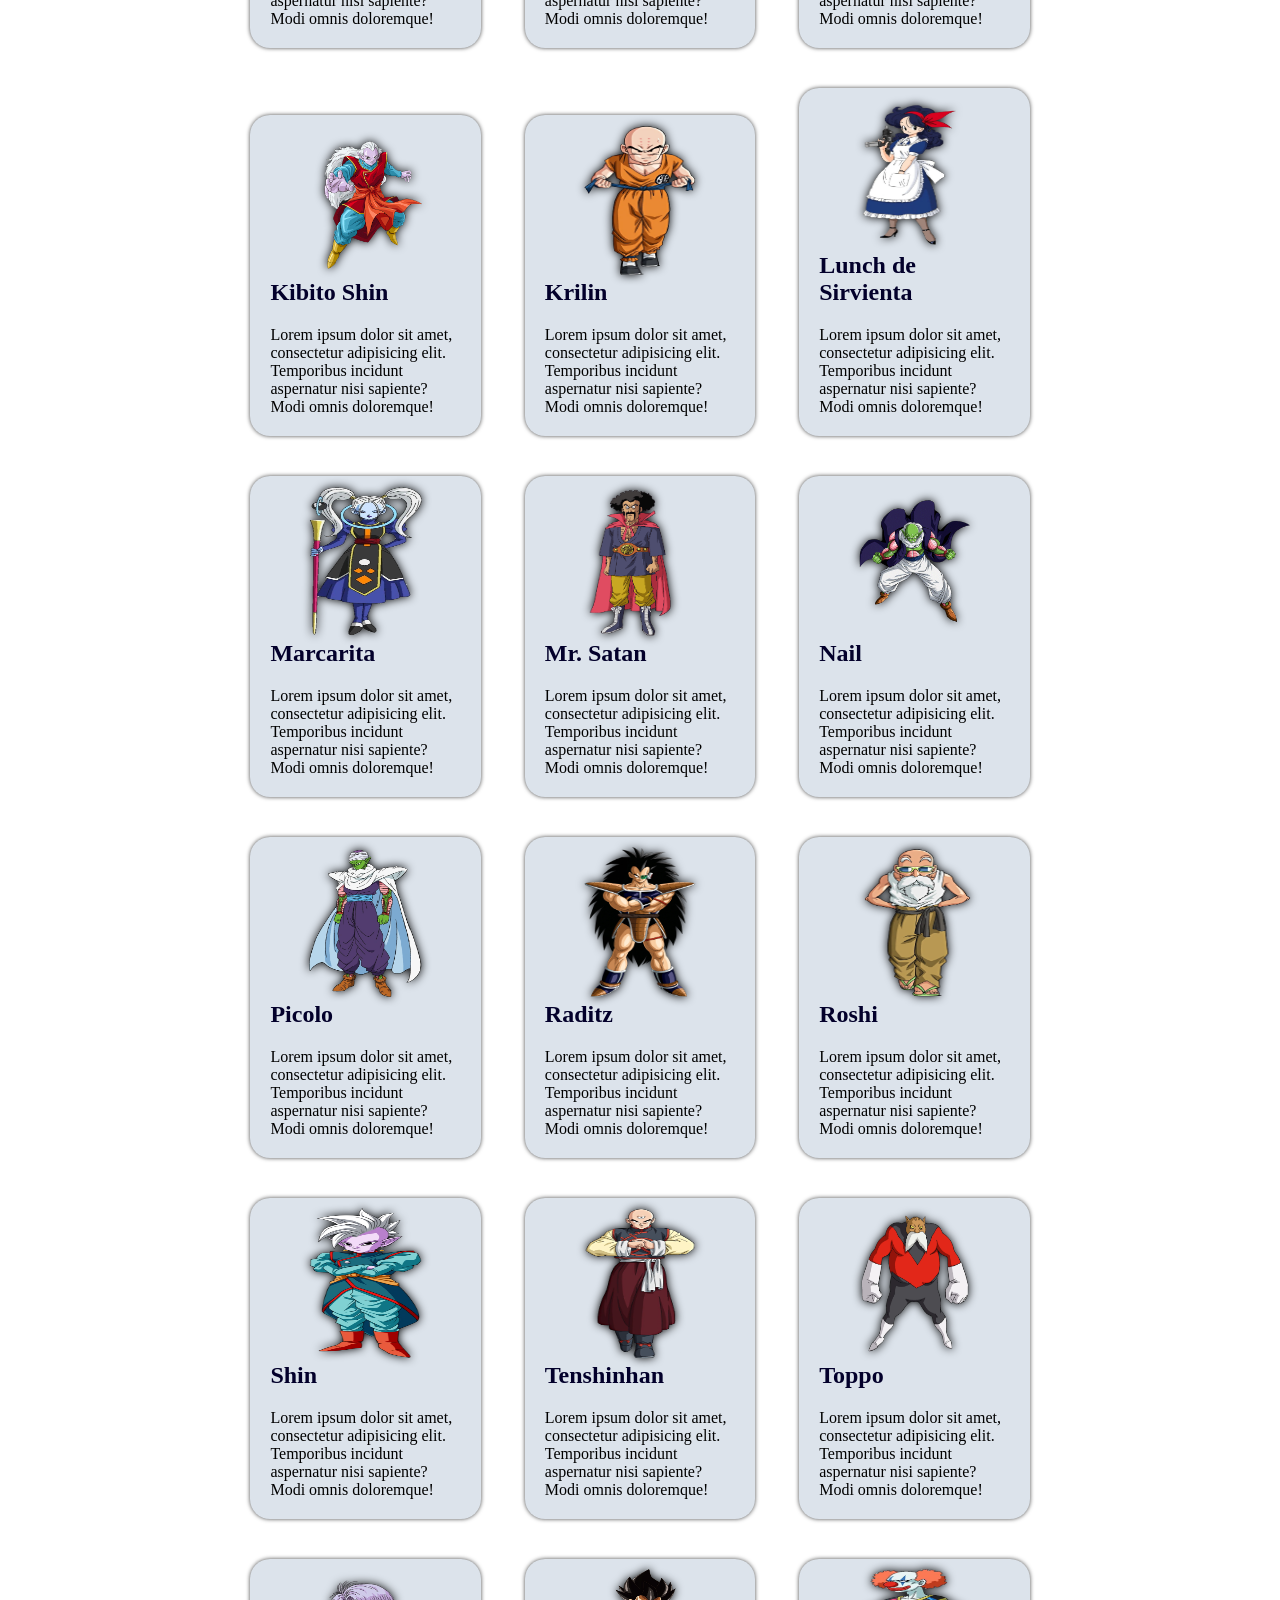
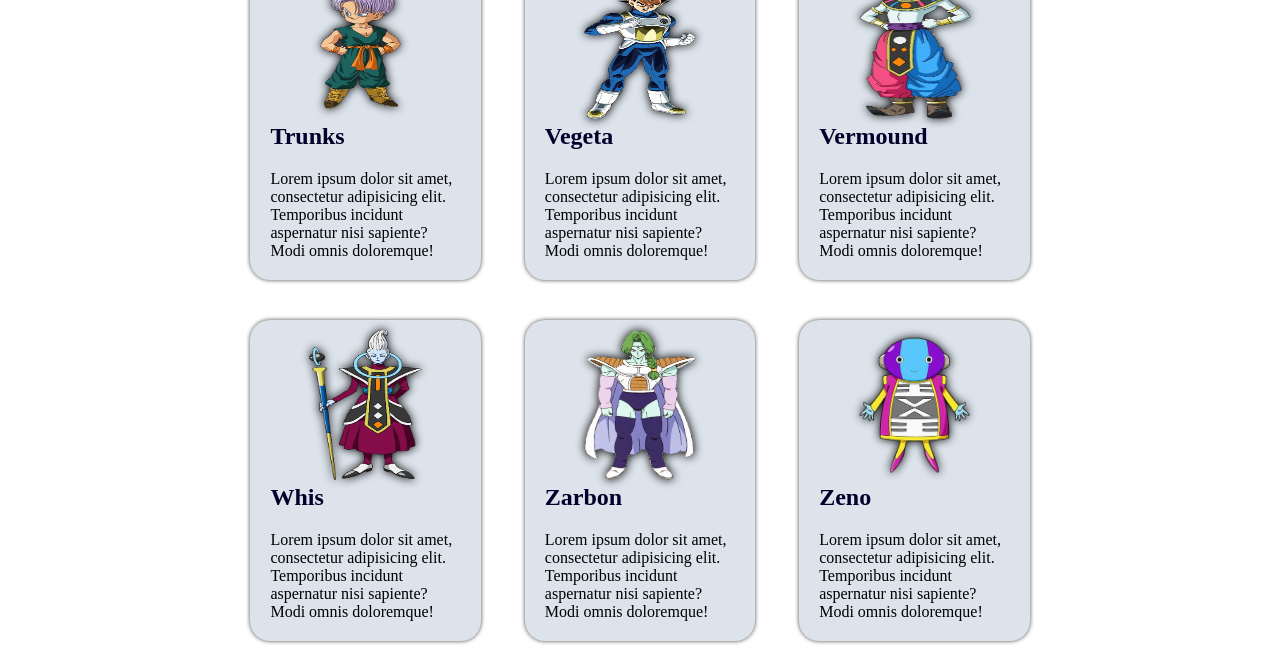
<file: html/index.html>
<!DOCTYPE html>
<html lang="en">
<head>
    <meta charset="UTF-8">
    <meta name="viewport" content="width=device-width, initial-scale=1.0">
    <title>cartas de goku</title>
    <link rel="stylesheet" href="estilo_cart.css">
</head>
<body>
    <div id="fondo"></div>
    <header class="header">
        <h1 class="titulo">Lista de personajes</h1>
    </header>

    <main class="cuerpo">
        <section class="filas">
            <div class="1">
                <img src="\imagen\14Dokkan.webp" alt="14Dokkan" class="imagen">
                <h1 class="nombre" id="text">14 Dokkan</h1>
                <p>Lorem ipsum dolor sit amet, consectetur adipisicing elit. Temporibus incidunt aspernatur nisi sapiente? Modi omnis doloremque!</p>
            </div>
            <div class="2">
            <img src="\imagen\15Dokkan.webp" alt="14Dokkan" class="imagen">
                <h1 class="nombre" id="text">15 Dokkan</h1>
                <p>Lorem ipsum dolor sit amet, consectetur adipisicing elit. Temporibus incidunt aspernatur nisi sapiente? Modi omnis doloremque!</p>
            </div>
            <div class="3">
                <img src="\imagen\17_Artwork.webp" alt="14Dokkan" class="imagen">
                <h1 class="nombre" id="text">Andride 17</h1>
                <p>Lorem ipsum dolor sit amet, consectetur adipisicing elit. Temporibus incidunt aspernatur nisi sapiente? Modi omnis doloremque!</p>
            </div>
        </section>

        <section class="filas">
            <div class="1">
                <img src="/imagen/Android19.jpg" alt="14Dokkan" class="imagen">
                <h1 class="nombre" id="text">Androide 19</h1>
                <p>Lorem ipsum dolor sit amet, consectetur adipisicing elit. Temporibus incidunt aspernatur nisi sapiente? Modi omnis doloremque!</p>
            </div>
            <div class="2">
            <img src="\imagen\Androide_16.webp" alt="14Dokkan" class="imagen">
                <h1 class="nombre" id="text">Andride 16</h1>
                <p>Lorem ipsum dolor sit amet, consectetur adipisicing elit. Temporibus incidunt aspernatur nisi sapiente? Modi omnis doloremque!</p>
            </div>
            <div class="3">
                <img src="\imagen\Androide_18_Artwork.webp" alt="14Dokkan" class="imagen">
                <h1 class="nombre" id="text">Andride 18</h1>
                <p>Lorem ipsum dolor sit amet, consectetur adipisicing elit. Temporibus incidunt aspernatur nisi sapiente? Modi omnis doloremque!</p>
            </div>
        </section>

        <section class="filas">
            <div class="1">
                <img src="/imagen/broly-removebg-preview.png" alt="broly" class="imagen">
                <h1 class="nombre" id="text">Broly</h1>
                <p>Lorem ipsum dolor sit amet, consectetur adipisicing elit. Temporibus incidunt aspernatur nisi sapiente? Modi omnis doloremque!</p>
            </div>
            <div class="2">
            <img src="/imagen/duende.webp" alt="14Dokkan" class="imagen">
                <h1 class="nombre" id="text">Den Den</h1>
                <p>Lorem ipsum dolor sit amet, consectetur adipisicing elit. Temporibus incidunt aspernatur nisi sapiente? Modi omnis doloremque!</p>
            </div>
            <div class="3">
                <img src="/imagen/Babidi_Artwork.webp" alt="14Dokkan" class="imagen">
                <h1 class="nombre" id="text">Babidi</h1>
                <p>Lorem ipsum dolor sit amet, consectetur adipisicing elit. Temporibus incidunt aspernatur nisi sapiente? Modi omnis doloremque!</p>
            </div>
        </section>

        <section class="filas">
            <div class="1">
                <img src="\imagen\Bardock_Artwork.webp" alt="14Dokkan" class="imagen">
                <h1 class="nombre" id="text">Bardock</h1>
                <p>Lorem ipsum dolor sit amet, consectetur adipisicing elit. Temporibus incidunt aspernatur nisi sapiente? Modi omnis doloremque!</p>
            </div>
            <div class="2">
            <img src="\imagen\Beerus_DBS_Broly_Artwork.webp" alt="14Dokkan" class="imagen">
                <h1 class="nombre" id="text">Beerus</h1>
                <p>Lorem ipsum dolor sit amet, consectetur adipisicing elit. Temporibus incidunt aspernatur nisi sapiente? Modi omnis doloremque!</p>
            </div>
            <div class="3">
                <img src="\imagen\bulma.webp" alt="14Dokkan" class="imagen">
                <h1 class="nombre" id="text">Bulma</h1>
                <p>Lorem ipsum dolor sit amet, consectetur adipisicing elit. Temporibus incidunt aspernatur nisi sapiente? Modi omnis doloremque!</p>
            </div>
        </section>

        <section class="filas">
            <div class="1">
                <img src="\imagen\BuuGordo_Universo7.webp" alt="14Dokkan" class="imagen">
                <h1 class="nombre" id="text">Buu Gordo</h1>
                <p>Lorem ipsum dolor sit amet, consectetur adipisicing elit. Temporibus incidunt aspernatur nisi sapiente? Modi omnis doloremque!</p>
            </div>
            <div class="2">
            <img src="\imagen\celula.webp" alt="14Dokkan" class="imagen">
                <h1 class="nombre" id="text">Celula</h1>
                <p>Lorem ipsum dolor sit amet, consectetur adipisicing elit. Temporibus incidunt aspernatur nisi sapiente? Modi omnis doloremque!</p>
            </div>
            <div class="3">
                <img src="\imagen\ChiChi_DBS.webp" alt="14Dokkan" class="imagen">
                <h1 class="nombre" id="text">ChiChi</h1>
                <p>Lorem ipsum dolor sit amet, consectetur adipisicing elit. Temporibus incidunt aspernatur nisi sapiente? Modi omnis doloremque!</p>
            </div>
        </section>

        <section class="filas">
            <div class="1">
                <img src="/imagen/Dende_Artwork.webp" alt="14Dokkan" class="imagen">
                <h1 class="nombre" id="text">Dende</h1>
                <p>Lorem ipsum dolor sit amet, consectetur adipisicing elit. Temporibus incidunt aspernatur nisi sapiente? Modi omnis doloremque!</p>
            </div>
            <div class="2">
            <img src="\imagen\Dispo_render.webp" alt="14Dokkan" class="imagen">
                <h1 class="nombre" id="text">Dispo render</h1>
                <p>Lorem ipsum dolor sit amet, consectetur adipisicing elit. Temporibus incidunt aspernatur nisi sapiente? Modi omnis doloremque!</p>
            </div>
            <div class="3">
                <img src="\imagen\dodoria.webp" alt="14Dokkan" class="imagen">
                <h1 class="nombre" id="text">Dodoria</h1>
                <p>Lorem ipsum dolor sit amet, consectetur adipisicing elit. Temporibus incidunt aspernatur nisi sapiente? Modi omnis doloremque!</p>
            </div>
        </section>

        <section class="filas">
            <div class="1">
                <img src="\imagen\Dr._Gero nadroide 20.webp" alt="14Dokkan" class="imagen">
                <h1 class="nombre" id="text">Dr Guero</h1>
                <p>Lorem ipsum dolor sit amet, consectetur adipisicing elit. Temporibus incidunt aspernatur nisi sapiente? Modi omnis doloremque!</p>
            </div>
            <div class="2">
            <img src="/imagen/Final_Yamcha.webp" alt="14Dokkan" class="imagen">
                <h1 class="nombre" id="text">Yamcha</h1>
                <p>Lorem ipsum dolor sit amet, consectetur adipisicing elit. Temporibus incidunt aspernatur nisi sapiente? Modi omnis doloremque!</p>
            </div>
            <div class="3">
                <img src="/imagen/Freezer.webp" alt="14Dokkan" class="imagen">
                <h1 class="nombre" id="text">Freezer</h1>
                <p>Lorem ipsum dolor sit amet, consectetur adipisicing elit. Temporibus incidunt aspernatur nisi sapiente? Modi omnis doloremque!</p>
            </div>
        </section>

        <section class="filas">
            <div class="1">
                <img src="/imagen/ginyu_force.webp" alt="14Dokkan" class="imagen">
                <h1 class="nombre" id="text">ginyu Force</h1>
                <p>Lorem ipsum dolor sit amet, consectetur adipisicing elit. Temporibus incidunt aspernatur nisi sapiente? Modi omnis doloremque!</p>
            </div>
            <div class="2">
            <img src="/imagen/ginyu.webp" alt="14Dokkan" class="imagen">
                <h1 class="nombre" id="text">Ginyu</h1>
                <p>Lorem ipsum dolor sit amet, consectetur adipisicing elit. Temporibus incidunt aspernatur nisi sapiente? Modi omnis doloremque!</p>
            </div>
            <div class="3">
                <img src="/imagen/gohan.webp" alt="14Dokkan" class="imagen">
                <h1 class="nombre" id="text">Gohan</h1>
                <p>Lorem ipsum dolor sit amet, consectetur adipisicing elit. Temporibus incidunt aspernatur nisi sapiente? Modi omnis doloremque!</p>
            </div>
        </section>

        <section class="filas">
            <div class="1">
                <img src="/imagen/goku_normal.webp" alt="14Dokkan" class="imagen">
                <h1 class="nombre" id="text">Goku</h1>
                <p>Lorem ipsum dolor sit amet, consectetur adipisicing elit. Temporibus incidunt aspernatur nisi sapiente? Modi omnis doloremque!</p>
            </div>
            <div class="2">
            <img src="/imagen/Gotenks_Artwork.webp" alt="14Dokkan" class="imagen">
                <h1 class="nombre" id="text">Gotenks</h1>
                <p>Lorem ipsum dolor sit amet, consectetur adipisicing elit. Temporibus incidunt aspernatur nisi sapiente? Modi omnis doloremque!</p>
            </div>
            <div class="3">
                <img src="/imagen/Gran_kaio_sama12.webp" alt="14Dokkan" class="imagen">
                <h1 class="nombre" id="text">Gran KaioSama 12</h1>
                <p>Lorem ipsum dolor sit amet, consectetur adipisicing elit. Temporibus incidunt aspernatur nisi sapiente? Modi omnis doloremque!</p>
            </div>
        </section>

        <section class="filas">
            <div class="1">
                <img src="/imagen/Gran_Kaio-shin_Artwork.webp" alt="14Dokkan" class="imagen">
                <h1 class="nombre" id="text">Gran KaioShin</h1>
                <p>Lorem ipsum dolor sit amet, consectetur adipisicing elit. Temporibus incidunt aspernatur nisi sapiente? Modi omnis doloremque!</p>
            </div>
            <div class="2">
            <img src="/imagen/Grand priest.webp" alt="14Dokkan" class="imagen">
                <h1 class="nombre" id="text">Grand Priest</h1>
                <p>Lorem ipsum dolor sit amet, consectetur adipisicing elit. Temporibus incidunt aspernatur nisi sapiente? Modi omnis doloremque!</p>
            </div>
            <div class="3">
                <img src="/imagen/Jiren.webp" alt="14Dokkan" class="imagen">
                <h1 class="nombre" id="text">Jiren</h1>
                <p>Lorem ipsum dolor sit amet, consectetur adipisicing elit. Temporibus incidunt aspernatur nisi sapiente? Modi omnis doloremque!</p>
            </div>
        </section>

        <section class="filas">
            <div class="1">
                <img src="/imagen/kaio-shin del este.webp" alt="14Dokkan" class="imagen">
                <h1 class="nombre" id="text">kaioShin del Este</h1>
                <p>Lorem ipsum dolor sit amet, consectetur adipisicing elit. Temporibus incidunt aspernatur nisi sapiente? Modi omnis doloremque!</p>
            </div>
            <div class="2">
            <img src="/imagen/Kaio del oeste.webp" alt="kaio del oeste" class="imagen">
                <h1 class="nombre" id="text">kaio del oeste</h1>
                <p>Lorem ipsum dolor sit amet, consectetur adipisicing elit. Temporibus incidunt aspernatur nisi sapiente? Modi omnis doloremque!</p>
            </div>
            <div class="3">
                <img src="/imagen/Kaio_del_Norte.webp" alt="14Dokkan" class="imagen">
                <h1 class="nombre" id="text">Kaio del Norte</h1>
                <p>Lorem ipsum dolor sit amet, consectetur adipisicing elit. Temporibus incidunt aspernatur nisi sapiente? Modi omnis doloremque!</p>
            </div>
        </section>

        <section class="filas">
            <div class="1">
                <img src="/imagen/Kaio_del_sur_cuerpo_completo.webp" alt="14Dokkan" class="imagen">
                <h1 class="nombre" id="text">Kaio del Sur</h1>
                <p>Lorem ipsum dolor sit amet, consectetur adipisicing elit. Temporibus incidunt aspernatur nisi sapiente? Modi omnis doloremque!</p>
            </div>
            <div class="2">
            <img src="/imagen/kaio-shin del este.webp" alt="14Dokkan" class="imagen">
                <h1 class="nombre" id="text">kaioShin del Este</h1>
                <p>Lorem ipsum dolor sit amet, consectetur adipisicing elit. Temporibus incidunt aspernatur nisi sapiente? Modi omnis doloremque!</p>
            </div>
            <div class="3">
                <img src="/imagen/Kaio-shin del norte.webp" alt="14Dokkan" class="imagen">
                <h1 class="nombre" id="text">KaioShin del norte</h1>
                <p>Lorem ipsum dolor sit amet, consectetur adipisicing elit. Temporibus incidunt aspernatur nisi sapiente? Modi omnis doloremque!</p>
            </div>
        </section>

        <section class="filas">
            <div class="1">
                <img src="/imagen/Kaio-shin_del_este_Artwork.webp" alt="14Dokkan" class="imagen">
                <h1 class="nombre" id="text">KaioShin del Este</h1>
                <p>Lorem ipsum dolor sit amet, consectetur adipisicing elit. Temporibus incidunt aspernatur nisi sapiente? Modi omnis doloremque!</p>
            </div>
            <div class="2">
            <img src="/imagen/Kaio-shin_del_Sur_Dokkan.webp" alt="14Dokkan" class="imagen">
                <h1 class="nombre" id="text">KaioShin del Sur</h1>
                <p>Lorem ipsum dolor sit amet, consectetur adipisicing elit. Temporibus incidunt aspernatur nisi sapiente? Modi omnis doloremque!</p>
            </div>
            <div class="3">
                <img src="/imagen/Kibito_Artwork.webp" alt="14Dokkan" class="imagen">
                <h1 class="nombre" id="text">Kibito</h1>
                <p>Lorem ipsum dolor sit amet, consectetur adipisicing elit. Temporibus incidunt aspernatur nisi sapiente? Modi omnis doloremque!</p>
            </div>
        </section>

        <section class="filas">
            <div class="1">
                <img src="/imagen/Kibito_shin_Artwork.webp" alt="14Dokkan" class="imagen">
                <h1 class="nombre" id="text">Kibito Shin</h1>
                <p>Lorem ipsum dolor sit amet, consectetur adipisicing elit. Temporibus incidunt aspernatur nisi sapiente? Modi omnis doloremque!</p>
            </div>
            <div class="2">
            <img src="/imagen/Krilin_Universo7.webp" alt="14Dokkan" class="imagen">
                <h1 class="nombre" id="text">Krilin</h1>
                <p>Lorem ipsum dolor sit amet, consectetur adipisicing elit. Temporibus incidunt aspernatur nisi sapiente? Modi omnis doloremque!</p>
            </div>
            <div class="3">
                <img src="/imagen/Lunch_traje_de_sirvienta_en_el_manga.webp" alt="14Dokkan" class="imagen">
                <h1 class="nombre" id="text">Lunch de Sirvienta</h1>
                <p>Lorem ipsum dolor sit amet, consectetur adipisicing elit. Temporibus incidunt aspernatur nisi sapiente? Modi omnis doloremque!</p>
            </div>
        </section>

        <section class="filas">
            <div class="1">
                <img src="/imagen/Marcarita.webp" alt="14Dokkan" class="imagen">
                <h1 class="nombre" id="text">Marcarita</h1>
                <p>Lorem ipsum dolor sit amet, consectetur adipisicing elit. Temporibus incidunt aspernatur nisi sapiente? Modi omnis doloremque!</p>
            </div>
            <div class="2">
            <img src="/imagen/Mr_Satan_DBSuper.webp" alt="14Dokkan" class="imagen">
                <h1 class="nombre" id="text">Mr. Satan</h1>
                <p>Lorem ipsum dolor sit amet, consectetur adipisicing elit. Temporibus incidunt aspernatur nisi sapiente? Modi omnis doloremque!</p>
            </div>
            <div class="3">
                <img src="/imagen/Nail_Artwork.webp" alt="14Dokkan" class="imagen">
                <h1 class="nombre" id="text">Nail</h1>
                <p>Lorem ipsum dolor sit amet, consectetur adipisicing elit. Temporibus incidunt aspernatur nisi sapiente? Modi omnis doloremque!</p>
            </div>
        </section>

        <section class="filas">
            <div class="1">
                <img src="/imagen/picolo_normal.webp" alt="14Dokkan" class="imagen">
                <h1 class="nombre" id="text">Picolo</h1>
                <p>Lorem ipsum dolor sit amet, consectetur adipisicing elit. Temporibus incidunt aspernatur nisi sapiente? Modi omnis doloremque!</p>
            </div>
            <div class="2">
            <img src="/imagen/Raditz_artwork_Dokkan.webp" alt="14Dokkan" class="imagen">
                <h1 class="nombre" id="text">Raditz</h1>
                <p>Lorem ipsum dolor sit amet, consectetur adipisicing elit. Temporibus incidunt aspernatur nisi sapiente? Modi omnis doloremque!</p>
            </div>
            <div class="3">
                <img src="/imagen/roshi.webp" alt="14Dokkan" class="imagen">
                <h1 class="nombre" id="text">Roshi</h1>
                <p>Lorem ipsum dolor sit amet, consectetur adipisicing elit. Temporibus incidunt aspernatur nisi sapiente? Modi omnis doloremque!</p>
            </div>
        </section>

        <section class="filas">
            <div class="1">
                <img src="/imagen/Shin_en_Bucchigiri_Match.webp" alt="14Dokkan" class="imagen">
                <h1 class="nombre" id="text">Shin</h1>
                <p>Lorem ipsum dolor sit amet, consectetur adipisicing elit. Temporibus incidunt aspernatur nisi sapiente? Modi omnis doloremque!</p>
            </div>
            <div class="2">
            <img src="/imagen/Tenshinhan_Universo7.webp" alt="14Dokkan" class="imagen">
                <h1 class="nombre" id="text">Tenshinhan</h1>
                <p>Lorem ipsum dolor sit amet, consectetur adipisicing elit. Temporibus incidunt aspernatur nisi sapiente? Modi omnis doloremque!</p>
            </div>
            <div class="3">
                <img src="/imagen/Toppo.webp" alt="14Dokkan" class="imagen">
                <h1 class="nombre" id="text">Toppo</h1>
                <p>Lorem ipsum dolor sit amet, consectetur adipisicing elit. Temporibus incidunt aspernatur nisi sapiente? Modi omnis doloremque!</p>
            </div>
        </section>

        <section class="filas">
            <div class="1">
                <img src="/imagen/Trunks_Buu_Artwork.webp" alt="14Dokkan" class="imagen">
                <h1 class="nombre" id="text">Trunks</h1>
                <p>Lorem ipsum dolor sit amet, consectetur adipisicing elit. Temporibus incidunt aspernatur nisi sapiente? Modi omnis doloremque!</p>
            </div>
            <div class="2">
            <img src="/imagen/vegeta_normal.webp" alt="14Dokkan" class="imagen">
                <h1 class="nombre" id="text">Vegeta</h1>
                <p>Lorem ipsum dolor sit amet, consectetur adipisicing elit. Temporibus incidunt aspernatur nisi sapiente? Modi omnis doloremque!</p>
            </div>
            <div class="3">
                <img src="/imagen/Vermoud.webp" alt="14Dokkan" class="imagen">
                <h1 class="nombre" id="text">Vermound</h1>
                <p>Lorem ipsum dolor sit amet, consectetur adipisicing elit. Temporibus incidunt aspernatur nisi sapiente? Modi omnis doloremque!</p>
            </div>
        </section>

        <section class="filas">
            <div class="1">
                <img src="/imagen/Whis_DBS_Broly_Artwork.webp" alt="14Dokkan" class="imagen">
                <h1 class="nombre" id="text">Whis</h1>
                <p>Lorem ipsum dolor sit amet, consectetur adipisicing elit. Temporibus incidunt aspernatur nisi sapiente? Modi omnis doloremque!</p>
            </div>
            <div class="2">
            <img src="/imagen/zarbon.webp" alt="14Dokkan" class="imagen">
                <h1 class="nombre" id="text">Zarbon</h1>
                <p>Lorem ipsum dolor sit amet, consectetur adipisicing elit. Temporibus incidunt aspernatur nisi sapiente? Modi omnis doloremque!</p>
            </div>
            <div class="3">
                <img src="/imagen/Zeno_Artwork.webp" alt="14Dokkan" class="imagen">
                <h1 class="nombre" id="text">Zeno</h1>
                <p>Lorem ipsum dolor sit amet, consectetur adipisicing elit. Temporibus incidunt aspernatur nisi sapiente? Modi omnis doloremque!</p>
            </div>
        </section>


        

      
    </main>
    
</body>
</html>
</file>
<file: estilo_cart.css>
@import url('https://fonts.googleapis.com/css2?family=Mirza:wght@400;500;600;700&display=swap');
*{
    padding: 0;
    margin: 0;
    box-sizing: border-box;
}
:root{
    --sayayin: rgb(240, 216, 0);
    --sayanblue:rgb(47, 161, 255);
    --fondosombra: rgb(255, 255, 255);
    --cartafondo: rgba(194, 194, 194, 0.411);
    --letra:1.8rem;
    --letcolor:red;
}
body{
    background-image: url(imagen/gif.gif);
    background-attachment: fixed;
    background-size: cover;
    background-position: center;
    height: 100vh;

}

h1.titulo{
    width: 110%;
    padding: 20px 0 20px 0;
    margin: 0;
    background-color: rgb(110, 11, 11);
    color: azure;
    text-align: center;
}
.imagen{
    height: 60%;
    max-height: 300px;
    margin: 0 auto;
    object-fit: contain; 
    display: block;
    padding: 10px 0;
    margin-top: 10px;
    max-height: 350px;
    filter:drop-shadow(0px -10px 10px var(--sayayin));
}
.imagen:hover{
    height: 60%;
    max-height: 300px;
    margin: 0 auto;
    object-fit: contain; 
    display: block;
    padding: 10px 0;
    margin-top: 10px;
    max-height: 350px;
    filter:drop-shadow(0px -10px 10px var(--sayanblue));
}
h1.nombre{
    font-family:"Mirza", serif;
    font-weight: 600;
    font-style: normal;
    color: #00189e;
    margin: 0 10px;
    font-size: var(--letra);
    filter: drop-shadow(2px 2px 2px var(--sayayin));
}

div{
    display: inline-block;
    width: 300px;
    height: 500px;
    padding: 5px;
    background: var(--cartafondo);
    border-radius: 20px;
    box-shadow:1px 1px 10px var(--fondosombra);
    margin: 20px;
    text-align: center;
    place-content: center;
    background-size: cover;
}

div:hover{
    display: inline-block;
    width: 300px;
    height: 500px;
    background: hsla(0, 0%, 100%, 0.596);
    border-radius: 20px;
    box-shadow:0 0 4px #000000;
    margin: 20px;
    text-align: center;
    color: #000000;
    filter:drop-shadow(0px -10px 10px var(--sayanblue));
}


section{

    text-align: center;
}

p{
    text-align: left;
    margin: 20px;
    font-weight: bold;
    filter: drop-shadow(1px 0px 2px #ffffff);
}
</file>
<file: html/estilo_cart.css>
*{
    padding: 0;
    margin: 0;
    box-sizing: border-box;
}

.titulo{
    width: 100%;
    padding: 20px 0 20px 0;

    background-color: rgb(110, 11, 11);
    color: azure;
    text-align: center;
}
.imagen{
    width: 112.49px;
    height: 150px;
    place-content: center;
    margin: 10px auto 0;
    filter:drop-shadow(0px 0px 5px #000);
}


div{
    display: inline-block;
    width: 18%;
    height: 37%;
    background: #dce3eb;
    border-radius: 20px;
    box-shadow:0 0 4px #4a4a4a;
    margin: 20px;
    text-align: center;
}
div:hover{
    display: inline-block;
    width: 18%;
    height: 37%;
    background: #e8ff77;
    border-radius: 20px;
    box-shadow:0 0 4px #4a4a4a;
    margin: 20px 19px;
    text-align: center;
}
section{
    width: 100%;
    display: block;
    margin: 0 auto;
    place-content: center;
    background-size: cover;
    text-align: center;



}
div#fondo{
    background-color: #4a4a4a;
    

}
div>h1.nombre {
    text-align: left;
    color: #03002b;
    margin: 0 20px;


}

p{
    text-align: left;
    margin: 20px;

}
</file>
